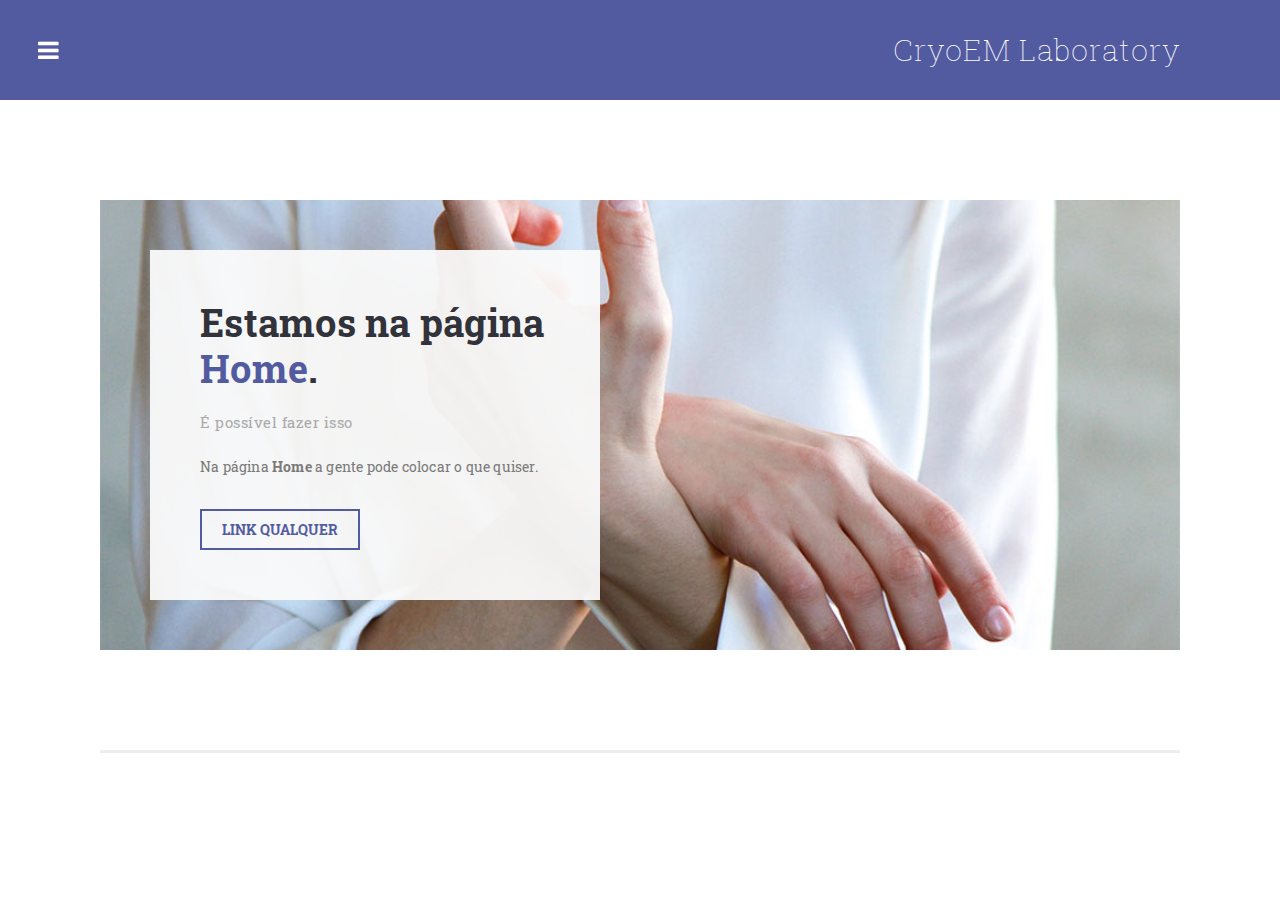
<file: index.html>
<!DOCTYPE html>
<html lang="en">

  <head>

    <meta charset="utf-8">
    <meta name="viewport" content="width=device-width, initial-scale=1, shrink-to-fit=no">
    <meta name="description" content="">
    <meta name="author" content="">
    <link href="https://fonts.googleapis.com/css?family=Roboto:100,300,400,500,700" rel="stylesheet">

    <title>CryoEM - UNICAMP</title>
    <!-- Website Icon -->
    <link rel="shortcut icon" href="assets/images/logo.ico" type="image/x-icon">
    <!-- Bootstrap core CSS -->
    <link href="vendor/bootstrap/css/bootstrap.min.css" rel="stylesheet">

<!--
Adapted template from Ramayana CSS Template
Credits to https://templatemo.com/tm-529-ramayana
-->

    <!-- Additional CSS Files -->
    <link rel="stylesheet" href="assets/css/fontawesome.css">
    <link rel="stylesheet" href="assets/css/templatemo-style.css">
    <link rel="stylesheet" href="assets/css/owl.css">

  </head>

<body class="is-preload">

    <!-- Wrapper -->
    <div id="wrapper">

        <!-- Main -->
          <div id="main">
            <div class="inner">
  
              <!-- Header -->
              <header id="header">
                <div class="logo">
                  <a href="index.html">CryoEM Laboratory</a>
                </div>
              </header>
  
              <!-- Banner -->
              <section class="main-banner">
                <div class="container-fluid">
                  <div class="row">
                    <div class="col-md-12">
                      <div class="banner-content">
                        <div class="row">
                          <div class="col-md-12">
                            <div class="banner-caption">
                              <h4>Estamos na página <em>Home</em>.</h4>
                              <span>É possível fazer isso</span>
                              <p>Na página <strong>Home</strong> a gente pode colocar o que quiser.</p>
                              <div class="primary-button">
                                <a href="#">Link qualquer</a>
                              </div>
                            </div>
                          </div>
                        </div>
                      </div>
                    </div>
                  </div>
                </div>
              </section>
  
              
  
            </div>
          </div>
  
        <!-- Sidebar -->
          <div id="sidebar">
  
            <div class="inner">
  
              <!-- Search Box -->
              <section id="search" class="alt">
                <img src="assets/images/logotipoB.ico" alt="menu logo">
              </section>
                
              <!-- Menu -->
              <nav id="menu">
                <ul>
                  <li><a href="index.html">Home</a></li>
                  <li>
                    <span class="opener">CryoEM</span>
                    <ul>
                      <li><a href="about.html">Sobre o Laboratório</a></li>
                      <li><a href="people.html">Equipe</a></li>
                      <li><a href="work.html">Projetos e Publicações</a></li>
                    </ul>
                  </li>
                  <li><a href="opportunity.html">Oportunidades</a></li>
                  <li><a href="contact.html">Contato</a></li>
                  <li><a href="https://www.unicamp.br/unicamp/">Unicamp (ext)</a></li>
                </ul>
              </nav>
  
              <!-- Featured Posts -->
              <div class="featured-posts">
                <div class="heading">
                  <h2>Informações</h2>
                </div>
                <div class="owl-carousel owl-theme">
                  <a href="https://pages.cnpem.br/cryo-em/">
                    <div class="featured-item">
                      <img src="assets/images/featured1.png" alt="featured one">
                      <p>Cryo-EM Workshop - CNPEM</p>
                    </div>
                  </a>
                  <a href="https://www.youtube.com/watch?app=desktop&v=K4i3k37XlaY">
                    <div class="featured-item">
                      <img src="assets/images/featured2.jpg" alt="featured two">
                      <p>Dominic Decoco.</p>
                    </div>
                  </a>
                  <a href="https://decs.bvsalud.org/ths/resource/?id=30950">
                    <div class="featured-item">
                      <img src="assets/images/featured3.jpeg" alt="featured three">
                      <p>Fago Mu</p>
                    </div>
                  </a>
                </div>
              </div>
  
              <!-- Footer -->
              <footer id="footer">
                <p class="copyright">Copyright &copy; 2023 BrunoSalata
                <br>Developed by <a rel="nofollow" href="https://github.com/Brunosalata">Bruno Salata Lima</a></p>
              </footer>
  
            </div>
          </div>
  
      </div>

  <!-- Scripts -->
  <!-- Bootstrap core JavaScript -->
    <script src="vendor/jquery/jquery.min.js"></script>
    <script src="vendor/bootstrap/js/bootstrap.bundle.min.js"></script>

    <script src="assets/js/browser.min.js"></script>
    <script src="assets/js/breakpoints.min.js"></script>
    <script src="assets/js/transition.js"></script>
    <script src="assets/js/owl-carousel.js"></script>
    <script src="assets/js/custom.js"></script>
</body>


  </body>

</html>
</file>
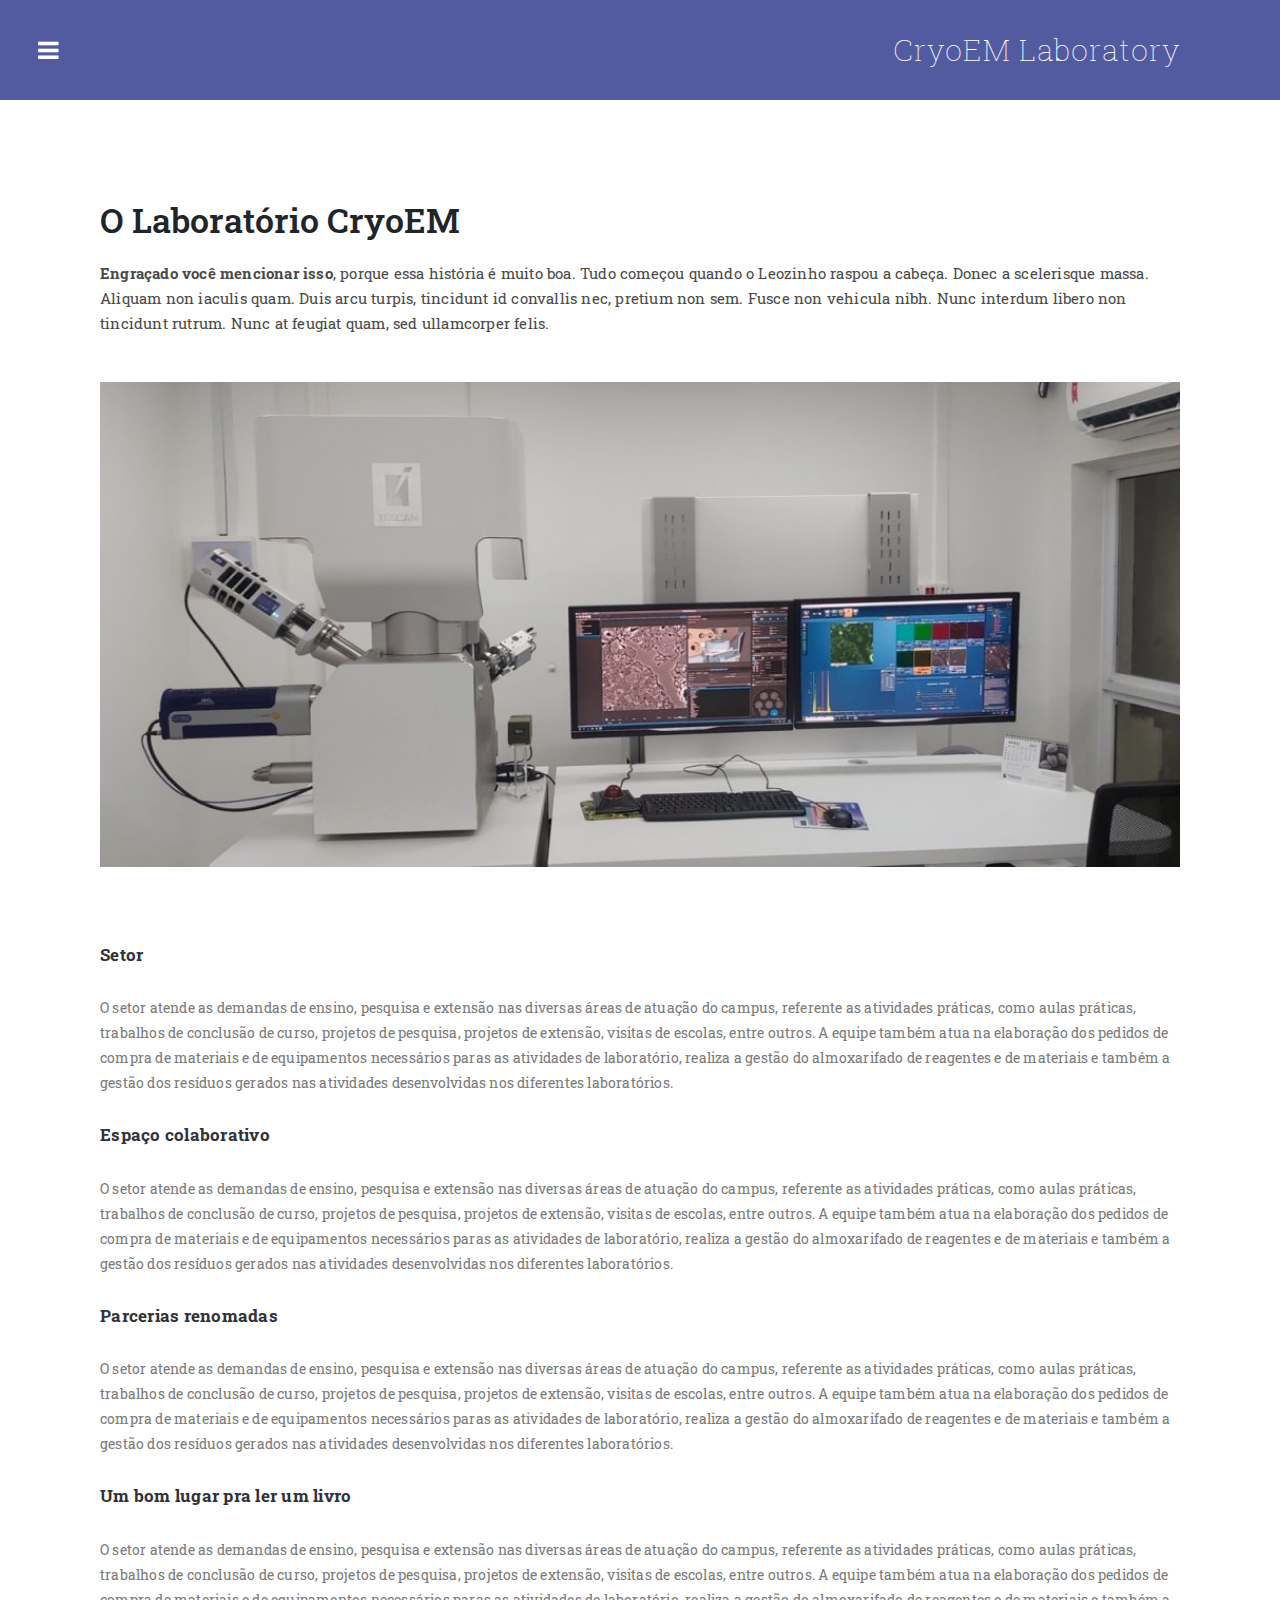
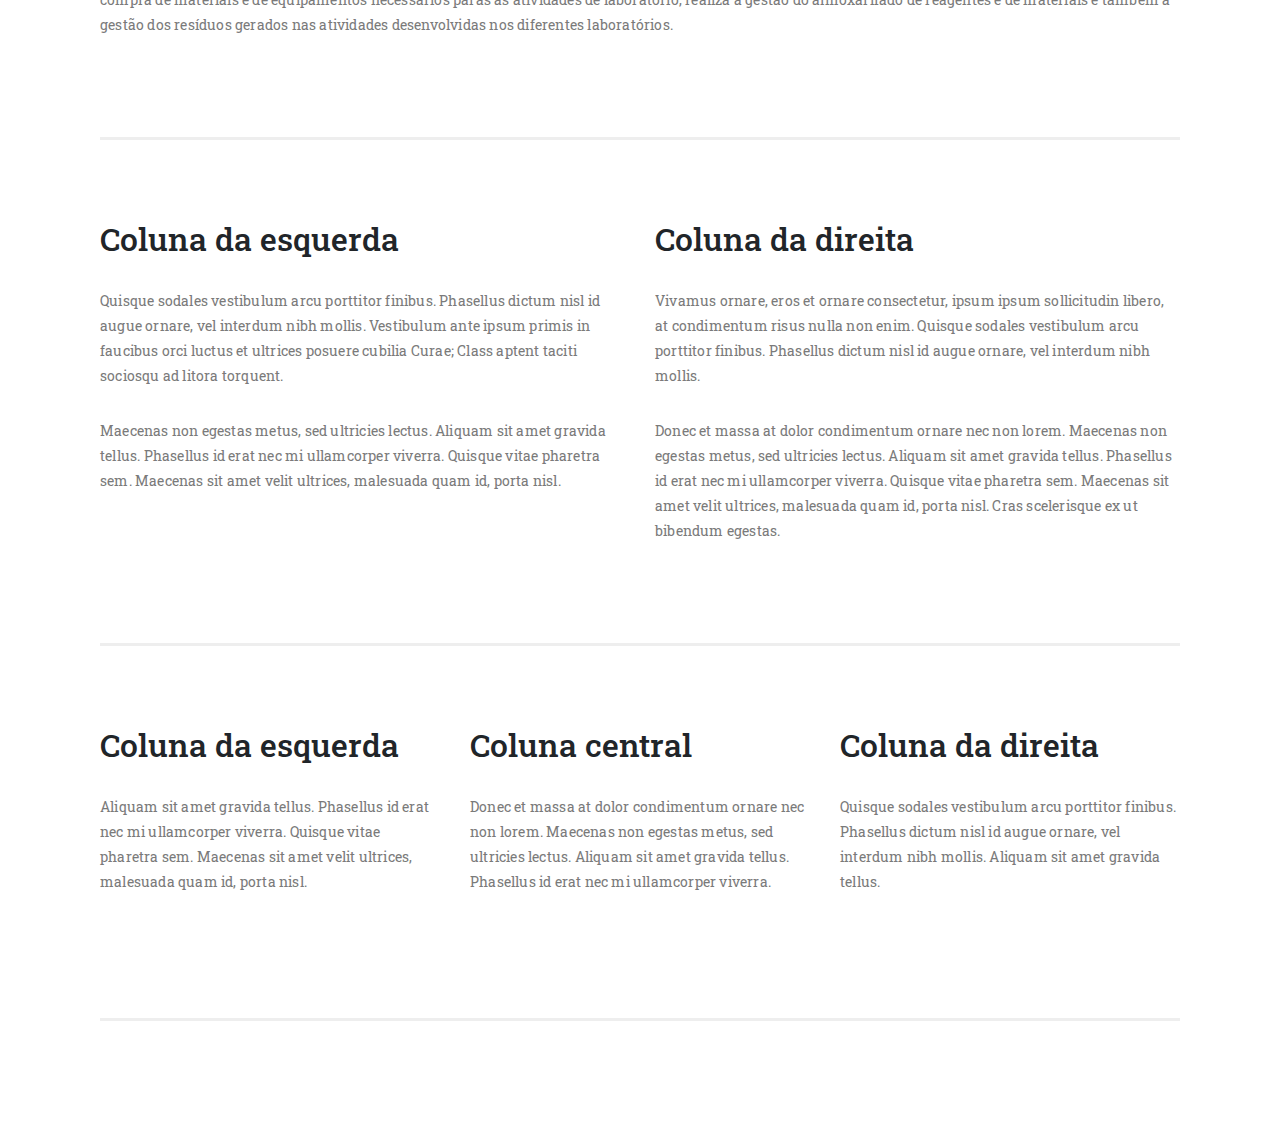
<file: about.html>
<!DOCTYPE html>
<html lang="en">

  <head>

    <meta charset="utf-8">
    <meta name="viewport" content="width=device-width, initial-scale=1, shrink-to-fit=no">
    <meta name="description" content="CryoEM, cryo-em, Cryogenic electron microscopy, Crio-microscopia eletrónica, unicamp">
    <meta name="author" content="Bruno Salata Lima">
    <link href="https://fonts.googleapis.com/css?family=Roboto:100,300,400,500,700" rel="stylesheet">

    <title>CryoEM - UNICAMP</title>
    <!-- Website Icon -->
    <link rel="shortcut icon" href="assets/images/logo.ico" type="image/x-icon">
    <!-- Bootstrap core CSS -->
    <link href="vendor/bootstrap/css/bootstrap.min.css" rel="stylesheet">

<!--
Adapted template from Ramayana CSS Template
Credits to https://templatemo.com/tm-529-ramayana
-->

    <!-- Additional CSS Files -->
    <link rel="stylesheet" href="assets/css/fontawesome.css">
    <link rel="stylesheet" href="assets/css/templatemo-style.css">
    <link rel="stylesheet" href="assets/css/owl.css">

  </head>

<body class="is-preload">

    <!-- Wrapper -->
    <div id="wrapper">

        <!-- Main -->
          <div id="main">
            <div class="inner">
  
              <!-- Header -->
              <header id="header">
                <div class="logo">
                  <a href="index.html">CryoEM Laboratory</a>
                </div>
              </header>
  
              <!-- Page Heading -->
              <div class="page-heading">
                <div class="container-fluid">
                  <div class="row">
                    <div class="col-md-12">
                      <h1>O Laboratório CryoEM</h1>
                      <p><strong>Engraçado você mencionar isso</strong>, porque essa história é muito boa. Tudo começou quando o Leozinho raspou a cabeça. Donec a scelerisque massa. Aliquam non iaculis quam. Duis arcu turpis, tincidunt id convallis nec, pretium non sem. Fusce non vehicula nibh. Nunc interdum libero non tincidunt rutrum. Nunc at feugiat quam, sed ullamcorper felis.</p>
                    </div>
                  </div>
                </div>
              </div>
  
              <!-- Simple Post -->
              <section class="simple-post" style="margin-top: 30px;">
                <div class="container-fluid">
                  <div class="row">
                    <div class="col-md-12">
                      <img src="assets/images/imagelab.jpeg" alt="lab image">
                      <div class="down-content">
                        <span>
                          <br><br>
                          <h6>Setor</h6>
                          <p>O setor atende as demandas de ensino, pesquisa e extensão nas diversas áreas de atuação do campus, referente as atividades práticas, como aulas práticas, trabalhos de conclusão de curso, projetos de pesquisa, projetos de extensão, visitas de escolas, entre outros. A equipe também atua na elaboração dos pedidos de compra de materiais e de equipamentos necessários paras as atividades de laboratório, realiza a gestão do almoxarifado de reagentes e de materiais e também a gestão dos resíduos gerados nas atividades desenvolvidas nos diferentes laboratórios. </p>
                          <h6>Espaço colaborativo</h6>
                          <p>O setor atende as demandas de ensino, pesquisa e extensão nas diversas áreas de atuação do campus, referente as atividades práticas, como aulas práticas, trabalhos de conclusão de curso, projetos de pesquisa, projetos de extensão, visitas de escolas, entre outros. A equipe também atua na elaboração dos pedidos de compra de materiais e de equipamentos necessários paras as atividades de laboratório, realiza a gestão do almoxarifado de reagentes e de materiais e também a gestão dos resíduos gerados nas atividades desenvolvidas nos diferentes laboratórios. </p>
                          <h6>Parcerias renomadas</h6>
                          <p>O setor atende as demandas de ensino, pesquisa e extensão nas diversas áreas de atuação do campus, referente as atividades práticas, como aulas práticas, trabalhos de conclusão de curso, projetos de pesquisa, projetos de extensão, visitas de escolas, entre outros. A equipe também atua na elaboração dos pedidos de compra de materiais e de equipamentos necessários paras as atividades de laboratório, realiza a gestão do almoxarifado de reagentes e de materiais e também a gestão dos resíduos gerados nas atividades desenvolvidas nos diferentes laboratórios. </p>
                          <h6>Um bom lugar pra ler um livro</h6>
                          <p>O setor atende as demandas de ensino, pesquisa e extensão nas diversas áreas de atuação do campus, referente as atividades práticas, como aulas práticas, trabalhos de conclusão de curso, projetos de pesquisa, projetos de extensão, visitas de escolas, entre outros. A equipe também atua na elaboração dos pedidos de compra de materiais e de equipamentos necessários paras as atividades de laboratório, realiza a gestão do almoxarifado de reagentes e de materiais e também a gestão dos resíduos gerados nas atividades desenvolvidas nos diferentes laboratórios. </p>
                        </span>
                      </div>
                    </div>
                  </div>
                  
                 
                  
                </div>
              </section>
              
              <section class="simple-post">
                <div class="container-fluid">
                
                 <div class="row">
                    <div class="col-md-6">
                          <h2>Coluna da esquerda</h2>
                        <p>Quisque sodales vestibulum arcu porttitor finibus. Phasellus dictum nisl id augue ornare, vel interdum nibh mollis. Vestibulum ante ipsum primis in faucibus orci luctus et ultrices posuere cubilia Curae; Class aptent taciti sociosqu ad litora torquent.</p>
                        <p>Maecenas non egestas metus, sed ultricies lectus. Aliquam sit amet gravida tellus. Phasellus id erat nec mi ullamcorper viverra. Quisque vitae pharetra sem. Maecenas sit amet velit ultrices, malesuada quam id, porta nisl.</p>
                        <br><br>
  
                    </div>
                    <div class="col-md-6">
                          <h2>Coluna da direita</h2>
                        <p>Vivamus ornare, eros et ornare consectetur, ipsum ipsum sollicitudin libero, at condimentum risus nulla non enim. Quisque sodales vestibulum arcu porttitor finibus. Phasellus dictum nisl id augue ornare, vel interdum nibh mollis.</p>
                        <p>Donec et massa at dolor condimentum ornare nec non lorem. Maecenas non egestas metus, sed ultricies lectus. Aliquam sit amet gravida tellus. Phasellus id erat nec mi ullamcorper viverra. Quisque vitae pharetra sem. Maecenas sit amet velit ultrices, malesuada quam id, porta nisl. Cras scelerisque ex ut bibendum egestas.</p>
  
                    </div>
                  </div>
                  
                </div>
                </section>
                
                <section class="simple-post">
                <div class="container-fluid">
                
                 <div class="row">
                    <div class="col-lg-4">
                          <h2>Coluna da esquerda</h2>
                        <p>Aliquam sit amet gravida tellus. Phasellus id erat nec mi ullamcorper viverra. Quisque vitae pharetra sem. Maecenas sit amet velit ultrices, malesuada quam id, porta nisl.</p>
                        <br>
  
                    </div>
                    <div class="col-lg-4">
                          <h2>Coluna central</h2>
                        <p>Donec et massa at dolor condimentum ornare nec non lorem. Maecenas non egestas metus, sed ultricies lectus. Aliquam sit amet gravida tellus. Phasellus id erat nec mi ullamcorper viverra.</p>
                        <br>
  
                    </div>
                    <div class="col-lg-4">
                          <h2>Coluna da direita</h2>
                        <p>Quisque sodales vestibulum arcu porttitor finibus. Phasellus dictum nisl id augue ornare, vel interdum nibh mollis. Aliquam sit amet gravida tellus.</p>
  
                    </div>
                  </div>
                  
                </div>
                </section>
  
            </div>
          </div>
  
        <!-- Sidebar -->
          <div id="sidebar">
  
            <div class="inner">
  
              <!-- Search Box -->
              <section id="search" class="alt">
                <img src="assets/images/logotipoB.ico" alt="menu logo">
              </section>
                
              <!-- Menu -->
              <nav id="menu">
                <ul>
                  <li><a href="index.html">Home</a></li>
                  <li>
                    <span class="opener">CryoEM</span>
                    <ul>
                      <li><a href="about.html">Sobre o Laboratório</a></li>
                      <li><a href="people.html">Equipe</a></li>
                      <li><a href="work.html">Projetos e Publicações</a></li>
                    </ul>
                  </li>
                  <li><a href="opportunity.html">Oportunidades</a></li>
                  <li><a href="contact.html">Contato</a></li>
                  <li><a href="https://www.unicamp.br/unicamp/">Unicamp (ext)</a></li>
                </ul>
              </nav>
  
              <!-- Featured Posts -->
              <div class="featured-posts">
                <div class="heading">
                  <h2>Informações</h2>
                </div>
                <div class="owl-carousel owl-theme">
                  <a href="https://pages.cnpem.br/cryo-em/">
                    <div class="featured-item">
                      <img src="assets/images/featured1.png" alt="featured one">
                      <p>Cryo-EM Workshop - CNPEM</p>
                    </div>
                  </a>
                  <a href="https://www.youtube.com/watch?app=desktop&v=K4i3k37XlaY">
                    <div class="featured-item">
                      <img src="assets/images/featured2.jpg" alt="featured two">
                      <p>Dominic Decoco.</p>
                    </div>
                  </a>
                  <a href="https://decs.bvsalud.org/ths/resource/?id=30950">
                    <div class="featured-item">
                      <img src="assets/images/featured3.jpeg" alt="featured three">
                      <p>Fago Mu</p>
                    </div>
                  </a>
                </div>
              </div>
  
              <!-- Footer -->
              <footer id="footer">
                <p class="copyright">Copyright &copy; 2023 BrunoSalata
                <br>Developed by <a rel="nofollow" href="https://github.com/Brunosalata">Bruno Salata Lima</a></p>
              </footer>
  
            </div>
          </div>
  
      </div>

  <!-- Scripts -->
  <!-- Bootstrap core JavaScript -->
    <script src="vendor/jquery/jquery.min.js"></script>
    <script src="vendor/bootstrap/js/bootstrap.bundle.min.js"></script>

    <script src="assets/js/browser.min.js"></script>
    <script src="assets/js/breakpoints.min.js"></script>
    <script src="assets/js/transition.js"></script>
    <script src="assets/js/owl-carousel.js"></script>
    <script src="assets/js/custom.js"></script>
</body>


  </body>

</html>
</file>
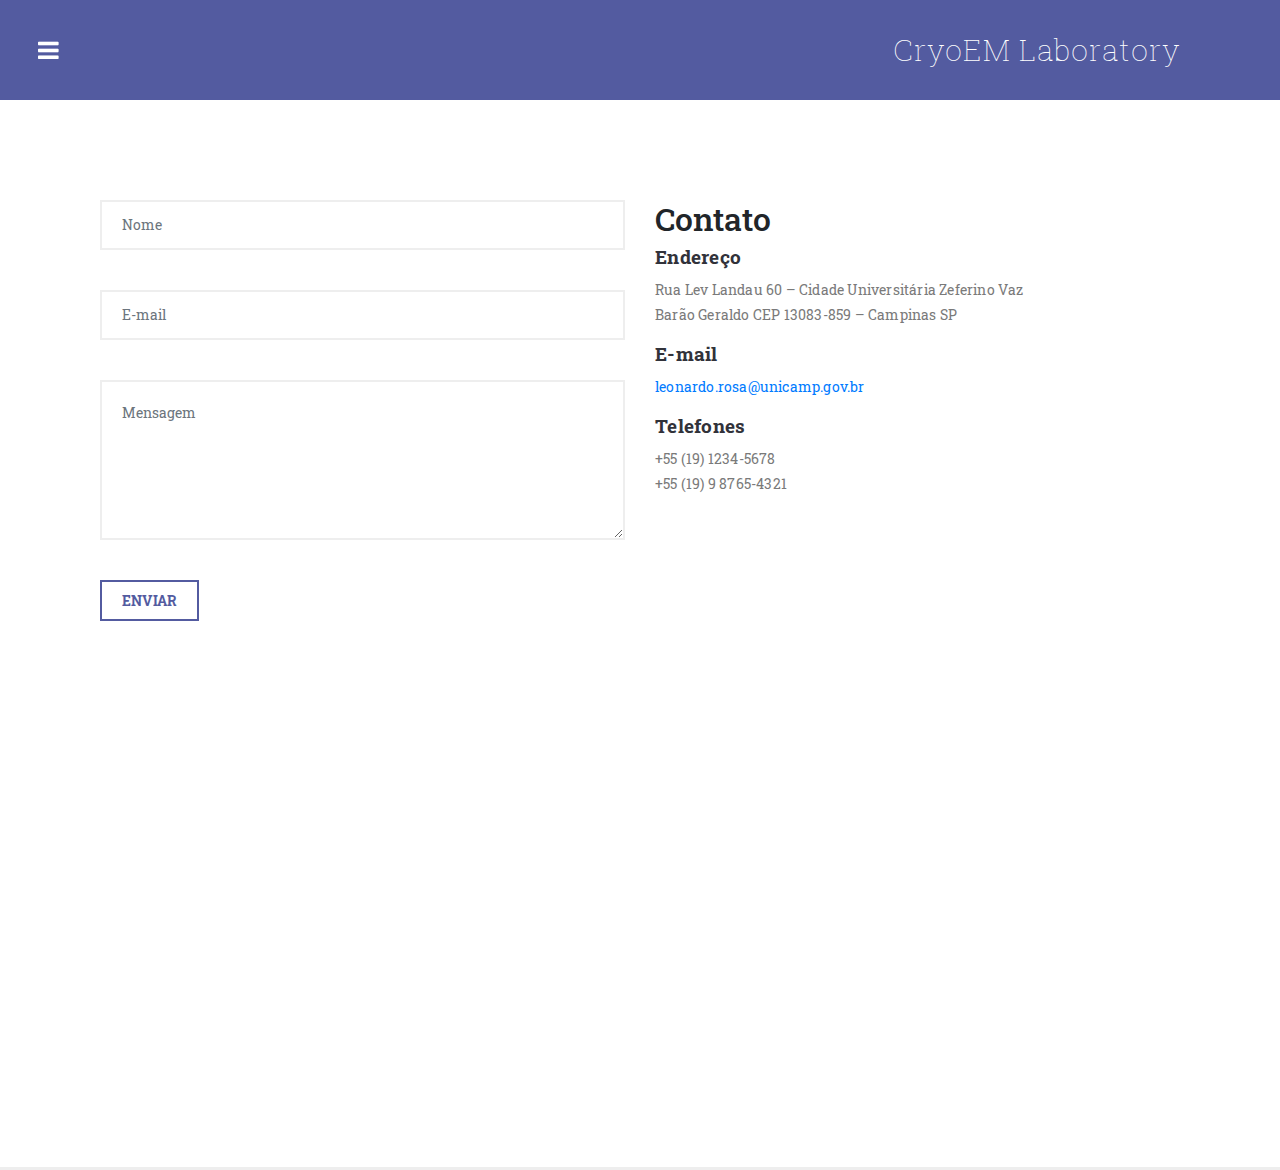
<file: contact.html>
<!DOCTYPE html>
<html lang="en">

  <head>

    <meta charset="utf-8">
    <meta name="viewport" content="width=device-width, initial-scale=1, shrink-to-fit=no">
    <meta name="description" content="">
    <meta name="author" content="">
    <link href="https://fonts.googleapis.com/css?family=Roboto:100,300,400,500,700" rel="stylesheet">

    <title>CryoEM - UNICAMP</title>
    <!-- Website Icon -->
    <link rel="shortcut icon" href="assets/images/logo.ico" type="image/x-icon">
    <!-- Bootstrap core CSS -->
    <link href="vendor/bootstrap/css/bootstrap.min.css" rel="stylesheet">

<!--
Adapted template from Ramayana CSS Template
Credits to https://templatemo.com/tm-529-ramayana
-->

    <!-- Additional CSS Files -->
    <link rel="stylesheet" href="assets/css/fontawesome.css">
    <link rel="stylesheet" href="assets/css/templatemo-style.css">
    <link rel="stylesheet" href="assets/css/owl.css">

  </head>

<body class="is-preload">

    <!-- Wrapper -->
    <div id="wrapper">

        <!-- Main -->
          <div id="main">
            <div class="inner">
  
              <!-- Header -->
              <header id="header">
                <div class="logo">
                  <a href="index.html">CryoEM Laboratory</a>
                </div>
              </header>

              <!-- FORMULARIO DIRETO TUTORIAL -->
              <!-- https://www.youtube.com/watch?v=WZ0I8lbVJO0 -->

              <!-- Contact Form -->
              <section class="contact-form">
                <div class="container-fluid">
                  <div class="row">
                    <div class="col-md-6">
                      <form id="contact" action="" method="post">
                        <div class="row">
                          <div class="col-md-12">
                            <fieldset>
                              <input name="name" type="text" class="form-control" id="name" placeholder="Nome" required="">
                            </fieldset>
                          </div>
                          <div class="col-md-12">
                            <fieldset>
                              <input name="email" type="text" class="form-control" id="email" placeholder="E-mail" required="">
                            </fieldset>
                          </div>
                          <div class="col-md-12">
                            <fieldset>
                              <textarea name="message" rows="6" class="form-control" id="message" placeholder="Mensagem" required=""></textarea>
                            </fieldset>
                          </div>
                          <div class="col-md-12">
                            <fieldset>
                              <button type="submit" id="form-submit" class="button">Enviar</button>
                            </fieldset>
                          </div>
                        </div>
                      </form> 
                    </div>
                    <div class="col-md-6">
                      <h2>Contato</h2>
                      <div class="float-left">
                        <i class="icon-placepin background-primary icon-circle-small text-size-20"></i>
                      </div>
                      <div class="margin-left-80 margin-bottom">
                        <h4 class="text-strong margin-bottom-0">Endereço</h4>
                        <p>Rua Lev Landau 60 – Cidade Universitária Zeferino Vaz<br>
                          Barão Geraldo CEP 13083-859 – Campinas SP<br>
                        </p>               
                        <h4 class="text-strong margin-bottom-0">E-mail</h4>
                        <p><a href="mailto:leonardo.rosa@unicamp.gov.br" target="_blank">leonardo.rosa@unicamp.gov.br</a></p>              
                      </div>
                      <div class="margin-left-80">
                        <h4 class="text-strong margin-bottom-0">Telefones</h4>
                        <p>+55 (19) 1234-5678<br>
                          +55 (19) 9 8765-4321
                         </p>             
                      </div>
                    </div>
                  </div>
                </div>
              </section>

              
  
            </div>

            <section id="contact-form" class="content-section" style="margin-top: -60px;">
              <div id="map">
                <iframe src="https://www.google.com/maps/embed?pb=!1m14!1m8!1m3!1d14710.157054773215!2d-47.069309!3d-22.81953!3m2!1i1024!2i768!4f13.1!3m3!1m2!1s0x0%3A0x6b3e0c1817f159d!2sIB+-+Instituto+de+Biologia!5e0!3m2!1sen!2sbr!4v1418660604553" width="100%" height="400px" frameborder="0" style="border:0" allowfullscreen=""></iframe>
              </div> 
            </section>

          </div>
  
        <!-- Sidebar -->
          <div id="sidebar">
  
            <div class="inner">
  
              <!-- Search Box -->
              <section id="search" class="alt">
                <img src="assets/images/logotipoB.ico" alt="menu logo">
              </section>
                
              <!-- Menu -->
              <nav id="menu">
                <ul>
                  <li><a href="index.html">Home</a></li>
                  <li>
                    <span class="opener">CryoEM</span>
                    <ul>
                      <li><a href="about.html">Sobre o Laboratório</a></li>
                      <li><a href="people.html">Equipe</a></li>
                      <li><a href="work.html">Projetos e Publicações</a></li>
                    </ul>
                  </li>
                  <li><a href="opportunity.html">Oportunidades</a></li>
                  <li><a href="contact.html">Contato</a></li>
                  <li><a href="https://www.unicamp.br/unicamp/">Unicamp (ext)</a></li>
                </ul>
              </nav>
  
              <!-- Featured Posts -->
              <div class="featured-posts">
                <div class="heading">
                  <h2>Informações</h2>
                </div>
                <div class="owl-carousel owl-theme">
                  <a href="https://pages.cnpem.br/cryo-em/">
                    <div class="featured-item">
                      <img src="assets/images/featured1.png" alt="featured one">
                      <p>Cryo-EM Workshop - CNPEM</p>
                    </div>
                  </a>
                  <a href="https://www.youtube.com/watch?app=desktop&v=K4i3k37XlaY">
                    <div class="featured-item">
                      <img src="assets/images/featured2.jpg" alt="featured two">
                      <p>Dominic Decoco.</p>
                    </div>
                  </a>
                  <a href="https://decs.bvsalud.org/ths/resource/?id=30950">
                    <div class="featured-item">
                      <img src="assets/images/featured3.jpeg" alt="featured three">
                      <p>Fago Mu</p>
                    </div>
                  </a>
                </div>
              </div>
  
              <!-- Footer -->
              <footer id="footer">
                <p class="copyright">Copyright &copy; 2023 BrunoSalata
                <br>Developed by <a rel="nofollow" href="https://github.com/Brunosalata">Bruno Salata Lima</a></p>
              </footer>
  
            </div>
          </div>
  
      </div>

  <!-- Scripts -->
  <!-- Bootstrap core JavaScript -->
    <script src="vendor/jquery/jquery.min.js"></script>
    <script src="vendor/bootstrap/js/bootstrap.bundle.min.js"></script>

    <script src="assets/js/browser.min.js"></script>
    <script src="assets/js/breakpoints.min.js"></script>
    <script src="assets/js/transition.js"></script>
    <script src="assets/js/owl-carousel.js"></script>
    <script src="assets/js/custom.js"></script>
</body>


  </body>

</html>
</file>
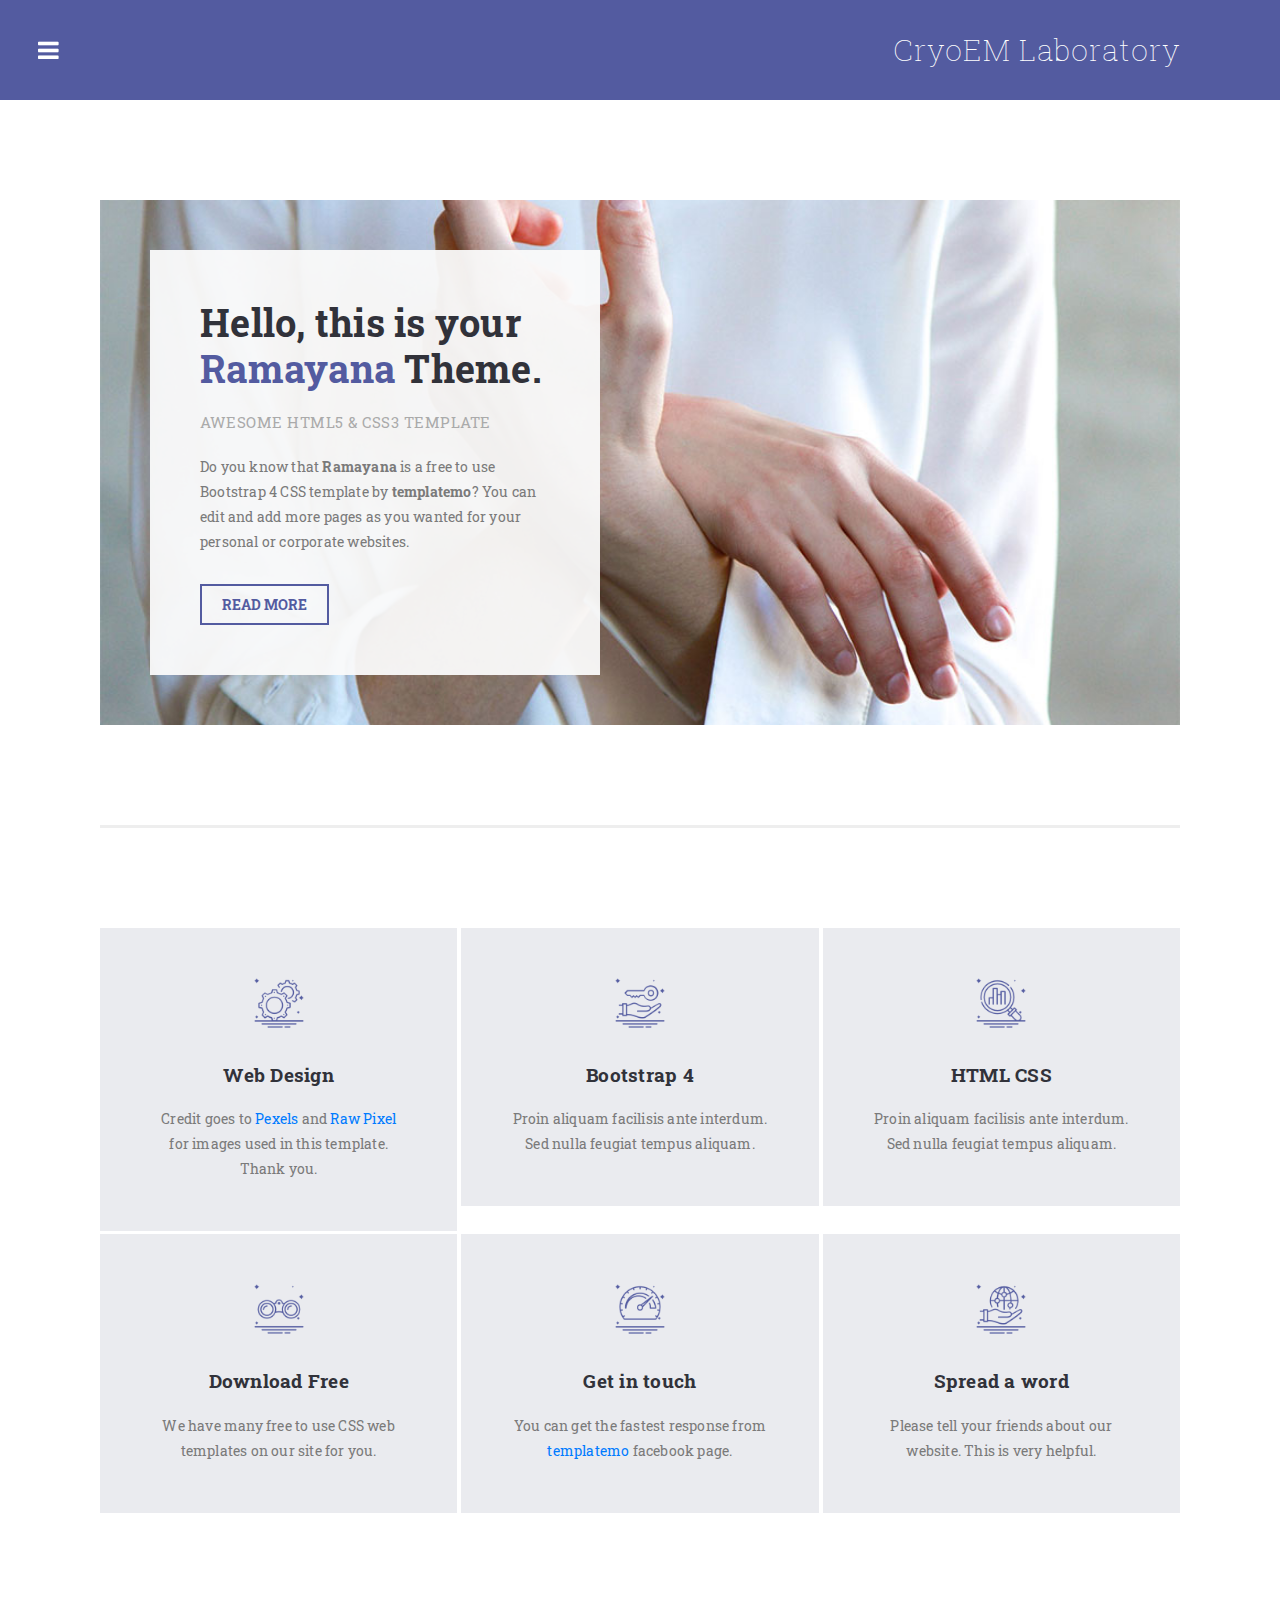
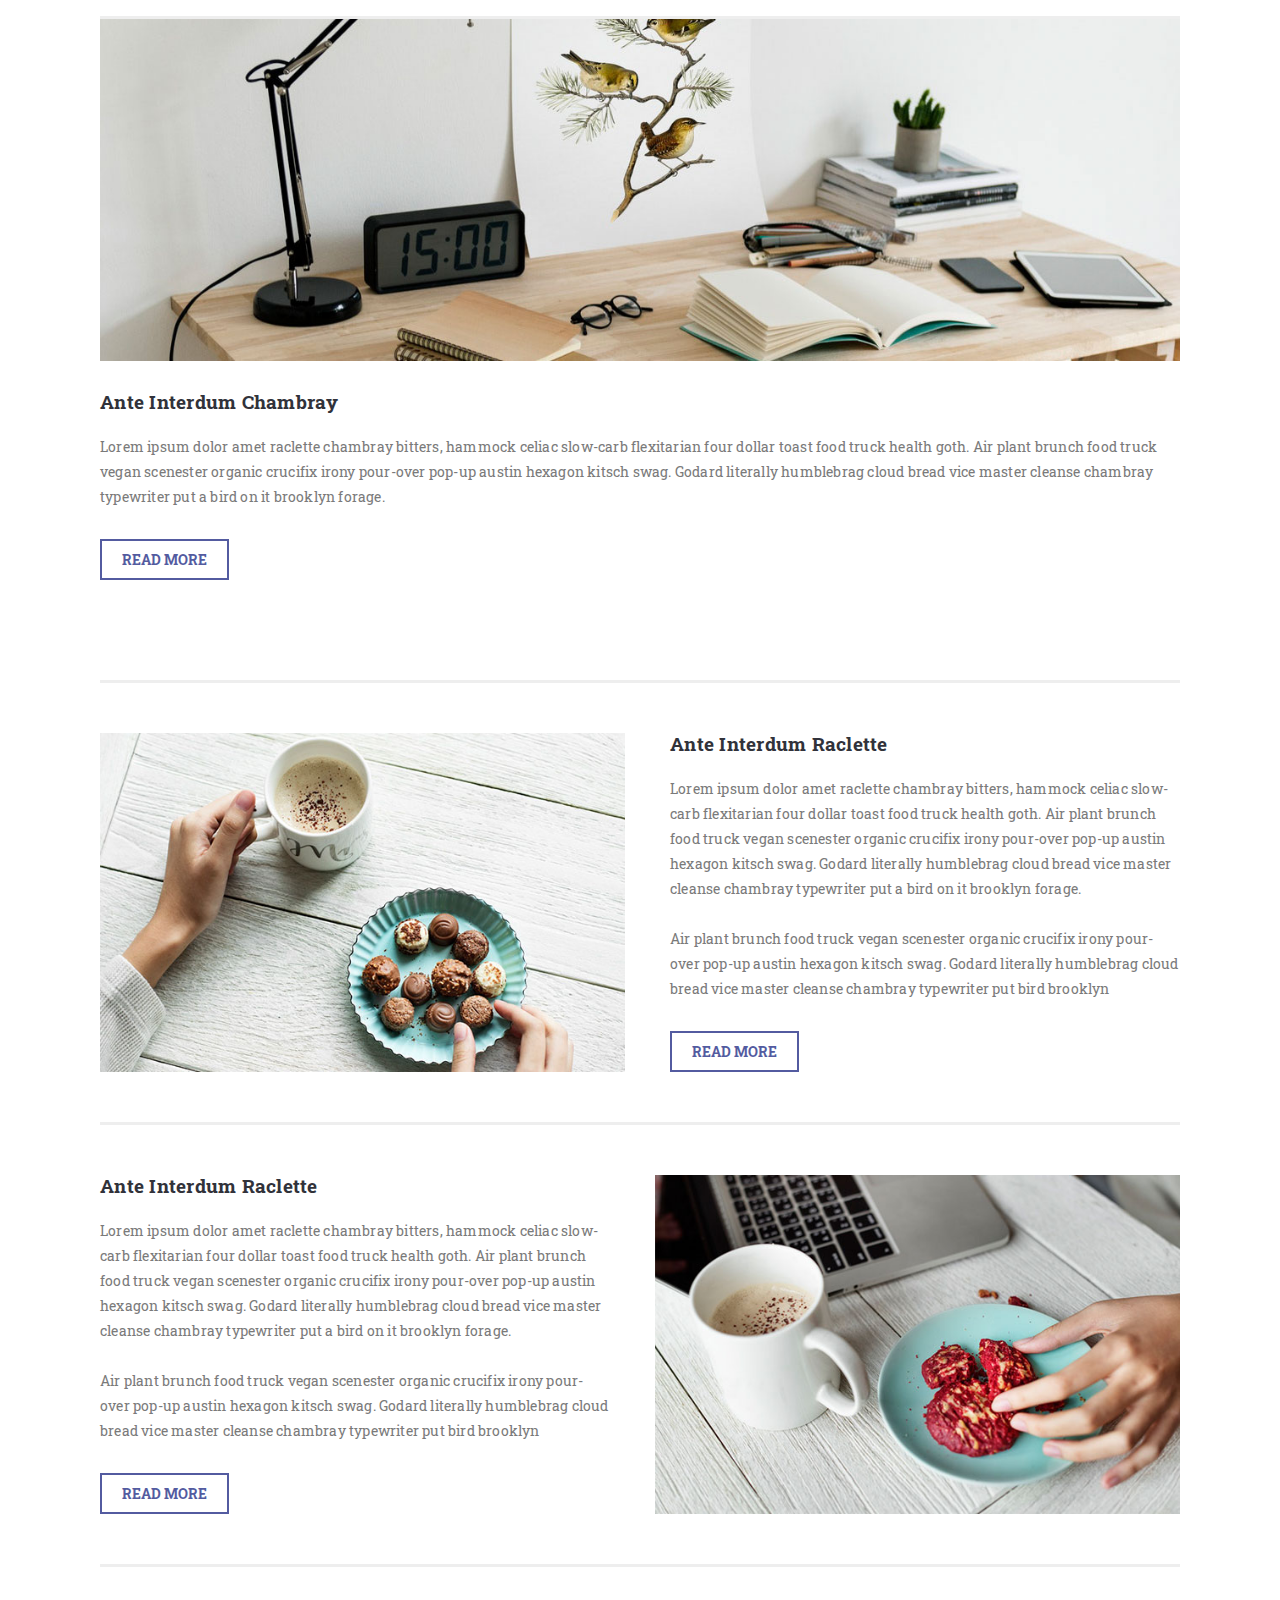
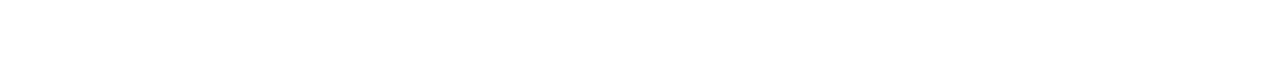
<file: home.html>
<!DOCTYPE html>
<html lang="en">

  <head>

    <meta charset="utf-8">
    <meta name="viewport" content="width=device-width, initial-scale=1, shrink-to-fit=no">
    <meta name="description" content="">
    <meta name="author" content="">
    <link href="https://fonts.googleapis.com/css?family=Roboto:100,300,400,500,700" rel="stylesheet">

    <title>CryoEM - UNICAMP</title>
    <!-- Website Icon -->
    <link rel="shortcut icon" href="assets/images/logo.ico" type="image/x-icon">
    <!-- Bootstrap core CSS -->
    <link href="vendor/bootstrap/css/bootstrap.min.css" rel="stylesheet">

<!--
Adapted template from Ramayana CSS Template
Credits to https://templatemo.com/tm-529-ramayana
-->

    <!-- Additional CSS Files -->
    <link rel="stylesheet" href="assets/css/fontawesome.css">
    <link rel="stylesheet" href="assets/css/templatemo-style.css">
    <link rel="stylesheet" href="assets/css/owl.css">

  </head>

<body class="is-preload">

    <!-- Wrapper -->
    <div id="wrapper">

        <!-- Main -->
          <div id="main">
            <div class="inner">
  
              <!-- Header -->
              <header id="header">
                <div class="logo">
                  <a href="index.html">CryoEM Laboratory</a>
                </div>
              </header>
  
              <!-- Banner -->
              <section class="main-banner">
                <div class="container-fluid">
                  <div class="row">
                    <div class="col-md-12">
                      <div class="banner-content">
                        <div class="row">
                          <div class="col-md-12">
                            <div class="banner-caption">
                              <h4>Hello, this is your <em>Ramayana</em> Theme.</h4>
                              <span>AWESOME HTML5 &amp; CSS3 TEMPLATE</span>
                              <p>Do you know that <strong>Ramayana</strong> is a free to use Bootstrap 4 CSS template by <strong>templatemo</strong>? You can edit and add more pages as you wanted for your personal or corporate websites.</p>
                              <div class="primary-button">
                                <a href="#">Read More</a>
                              </div>
                            </div>
                          </div>
                        </div>
                      </div>
                    </div>
                  </div>
                </div>
              </section>
  
              <!-- Services -->
              <section class="services">
                <div class="container-fluid">
                  <div class="row">
                    <div class="col-md-4">
                      <div class="service-item first-item">
                        <div class="icon"></div>
                        <h4>Web Design</h4>
                        <p>Credit goes to <a rel="nofollow" href="https://www.pexels.com">Pexels</a> and <a rel="nofollow" href="https://www.rawpixel.com">Raw Pixel</a> for images used in this template. Thank you.</p>
                      </div>
                    </div>
                    <div class="col-md-4">
                      <div class="service-item second-item">
                        <div class="icon"></div>
                        <h4>Bootstrap 4</h4>
                        <p>Proin aliquam facilisis ante interdum. Sed nulla feugiat tempus aliquam.</p>
                      </div>
                    </div>
                    <div class="col-md-4">
                      <div class="service-item third-item">
                        <div class="icon"></div>
                        <h4>HTML CSS</h4>
                        <p>Proin aliquam facilisis ante interdum. Sed nulla feugiat tempus aliquam.</p>
                      </div>
                    </div>
                    <div class="col-md-4">
                      <div class="service-item fourth-item">
                        <div class="icon"></div>
                        <h4>Download Free</h4>
                        <p>We have many free to use CSS web templates on our site for you.</p>
                      </div>
                    </div>
                    <div class="col-md-4">
                      <div class="service-item fivth-item">
                        <div class="icon"></div>
                        <h4>Get in touch</h4>
                        <p>You can get the fastest response from <a rel="nofollow" href="https://www.facebook.com/templatemo">templatemo</a> facebook page.</p>
                      </div>
                    </div>
                    <div class="col-md-4">
                      <div class="service-item sixth-item">
                        <div class="icon"></div>
                        <h4>Spread a word</h4>
                        <p>Please tell your friends about our website. This is very helpful.</p>
                      </div>
                    </div>
                  </div>
                </div>
              </section>
  
              <!-- Top Image -->
              <section class="top-image">
                <div class="container-fluid">
                  <div class="row">
                    <div class="col-md-12">
                      <img src="assets/images/top-image.jpg" alt="">
                      <div class="down-content">
                        <h4>Ante Interdum Chambray</h4>
                        <p>Lorem ipsum dolor amet raclette chambray bitters, hammock celiac slow-carb flexitarian four dollar toast food truck health goth. Air plant brunch food truck vegan scenester organic crucifix irony pour-over pop-up austin hexagon kitsch swag. Godard literally humblebrag cloud bread vice master cleanse chambray typewriter put a bird on it brooklyn forage.</p>
                        <div class="primary-button">
                          <a href="#">Read More</a>
                        </div>
                      </div>
                    </div>
                  </div>
                </div>
              </section>
  
              <!-- Left Image -->
              <section class="left-image">
                <div class="container-fluid">
                  <div class="row">
                    <div class="col-md-6">
                      <img src="assets/images/left-image.jpg" alt="">
                    </div>
                    <div class="col-md-6">
                      <div class="right-content">
                        <h4>Ante Interdum Raclette</h4>
                        <p>Lorem ipsum dolor amet raclette chambray bitters, hammock celiac slow-carb flexitarian four dollar toast food truck health goth. Air plant brunch food truck vegan scenester organic crucifix irony pour-over pop-up austin hexagon kitsch swag. Godard literally humblebrag cloud bread vice master cleanse chambray typewriter put a bird on it brooklyn forage.<br><br>Air plant brunch food truck vegan scenester organic crucifix irony pour-over pop-up austin hexagon kitsch swag. Godard literally humblebrag cloud bread vice master cleanse chambray typewriter put bird brooklyn</p>
                        <div class="primary-button">
                          <a href="#">Read More</a>
                        </div>
                      </div>
                    </div>
                  </div>
                </div>
              </section>
  
              <!-- Right Image -->
              <section class="right-image">
                <div class="container-fluid">
                  <div class="row">
                    <div class="col-md-6">
                      <div class="left-content">
                        <h4>Ante Interdum Raclette</h4>
                        <p>Lorem ipsum dolor amet raclette chambray bitters, hammock celiac slow-carb flexitarian four dollar toast food truck health goth. Air plant brunch food truck vegan scenester organic crucifix irony pour-over pop-up austin hexagon kitsch swag. Godard literally humblebrag cloud bread vice master cleanse chambray typewriter put a bird on it brooklyn forage.<br><br>Air plant brunch food truck vegan scenester organic crucifix irony pour-over pop-up austin hexagon kitsch swag. Godard literally humblebrag cloud bread vice master cleanse chambray typewriter put bird brooklyn</p>
                        <div class="primary-button">
                          <a href="#">Read More</a>
                        </div>
                      </div>
                    </div>
                    <div class="col-md-6">
                      <img src="assets/images/right-image.jpg" alt="">
                    </div>
                  </div>
                </div>
              </section>
  
            </div>
          </div>
  
        <!-- Sidebar -->
          <div id="sidebar">
  
            <div class="inner">
  
              <!-- Search Box -->
              <section id="search" class="alt">
                <img src="assets/images/logotipoB.ico" alt="menu logo">
              </section>
                
              <!-- Menu -->
              <nav id="menu">
                <ul>
                  <li><a href="index.html">Home</a></li>
                  <li>
                    <span class="opener">CryoEM</span>
                    <ul>
                      <li><a href="about.html">Sobre o Laboratório</a></li>
                      <li><a href="people.html">Equipe</a></li>
                      <li><a href="work.html">Projetos e Publicações</a></li>
                    </ul>
                  </li>
                  <li><a href="opportunity.html">Oportunidades</a></li>
                  <li><a href="contact.html">Contato</a></li>
                  <li><a href="https://www.unicamp.br/unicamp/">Unicamp (ext)</a></li>
                </ul>
              </nav>
  
              <!-- Featured Posts -->
              <div class="featured-posts">
                <div class="heading">
                  <h2>Informações</h2>
                </div>
                <div class="owl-carousel owl-theme">
                  <a href="https://pages.cnpem.br/cryo-em/">
                    <div class="featured-item">
                      <img src="assets/images/featured1.png" alt="featured one">
                      <p>Cryo-EM Workshop - CNPEM</p>
                    </div>
                  </a>
                  <a href="https://www.youtube.com/watch?app=desktop&v=K4i3k37XlaY">
                    <div class="featured-item">
                      <img src="assets/images/featured2.jpg" alt="featured two">
                      <p>Dominic Decoco.</p>
                    </div>
                  </a>
                  <a href="https://decs.bvsalud.org/ths/resource/?id=30950">
                    <div class="featured-item">
                      <img src="assets/images/featured3.jpeg" alt="featured three">
                      <p>Fago Mu</p>
                    </div>
                  </a>
                </div>
              </div>
  
              <!-- Footer -->
              <footer id="footer">
                <p class="copyright">Copyright &copy; 2023 BrunoSalata
                <br>Developed by <a rel="nofollow" href="https://github.com/Brunosalata">Bruno Salata Lima</a></p>
              </footer>
  
            </div>
          </div>
  
      </div>

  <!-- Scripts -->
  <!-- Bootstrap core JavaScript -->
    <script src="vendor/jquery/jquery.min.js"></script>
    <script src="vendor/bootstrap/js/bootstrap.bundle.min.js"></script>

    <script src="assets/js/browser.min.js"></script>
    <script src="assets/js/breakpoints.min.js"></script>
    <script src="assets/js/transition.js"></script>
    <script src="assets/js/owl-carousel.js"></script>
    <script src="assets/js/custom.js"></script>
</body>


  </body>

</html>
</file>
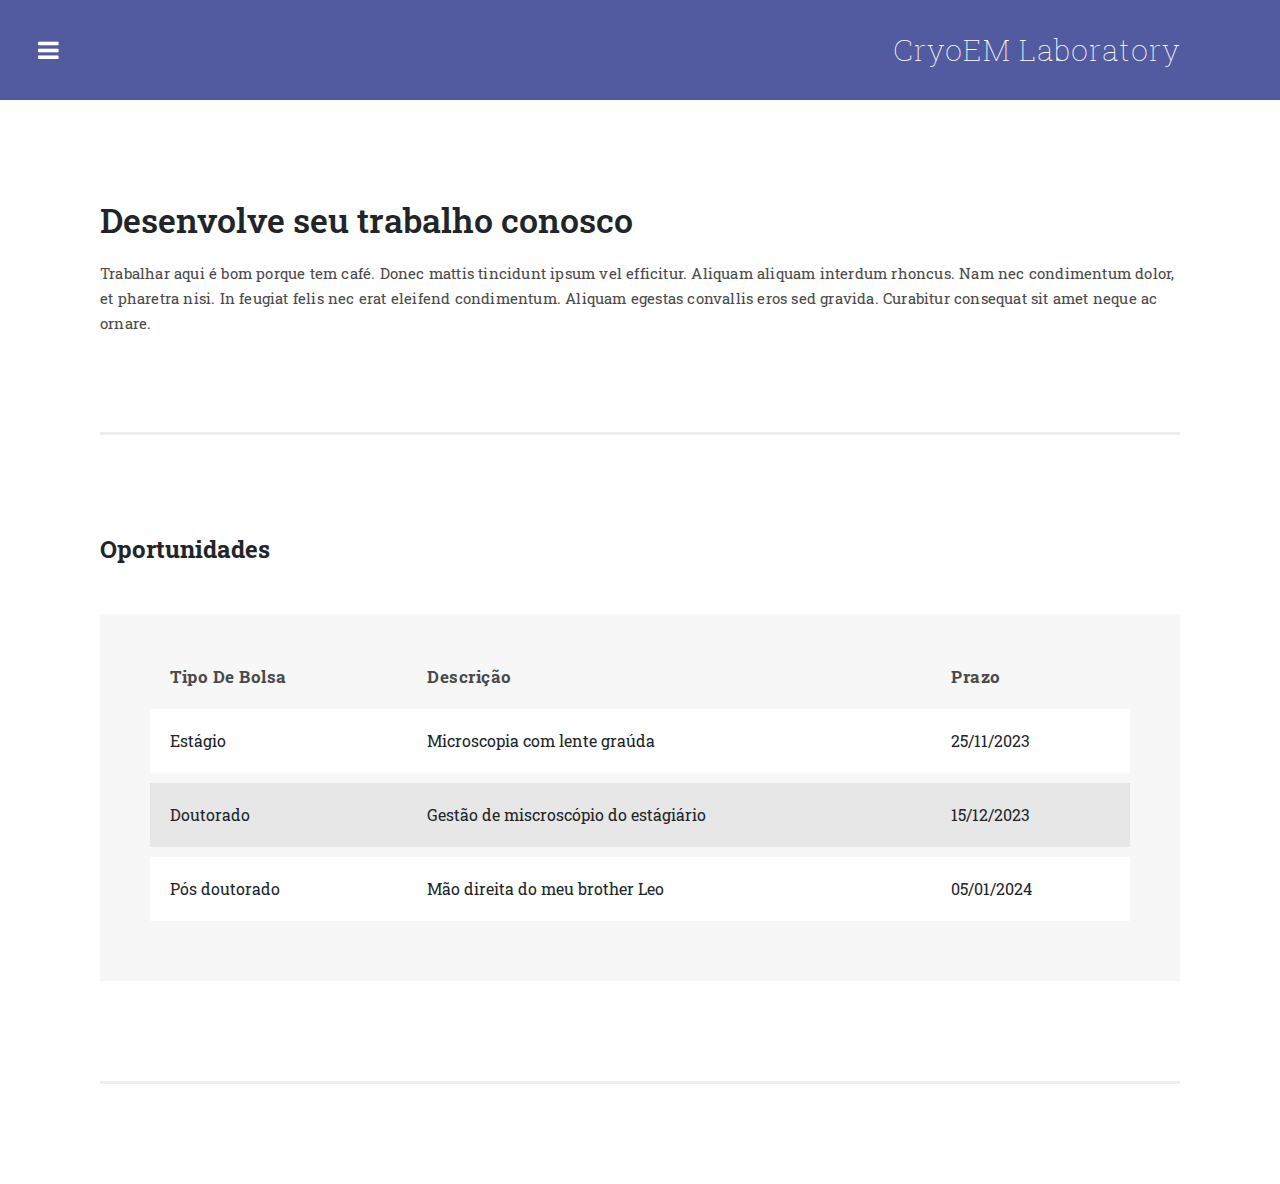
<file: opportunity.html>
<!DOCTYPE html>
<html lang="en">

  <head>

    <meta charset="utf-8">
    <meta name="viewport" content="width=device-width, initial-scale=1, shrink-to-fit=no">
    <meta name="description" content="">
    <meta name="author" content="">
    <link href="https://fonts.googleapis.com/css?family=Roboto:100,300,400,500,700" rel="stylesheet">

    <title>CryoEM - UNICAMP</title>
    <!-- Website Icon -->
    <link rel="shortcut icon" href="assets/images/logo.ico" type="image/x-icon">
    <!-- Bootstrap core CSS -->
    <link href="vendor/bootstrap/css/bootstrap.min.css" rel="stylesheet">

<!--
Adapted template from Ramayana CSS Template
Credits to https://templatemo.com/tm-529-ramayana
-->

    <!-- Additional CSS Files -->
    <link rel="stylesheet" href="assets/css/fontawesome.css">
    <link rel="stylesheet" href="assets/css/templatemo-style.css">
    <link rel="stylesheet" href="assets/css/owl.css">

  </head>

<body class="is-preload">

    <!-- Wrapper -->
    <div id="wrapper">

      <!-- Main -->
        <div id="main">
          <div class="inner">

            <!-- Header -->
            <header id="header">
              <div class="logo">
                <a href="index.html">CryoEM Laboratory</a>
              </div>
            </header>

            <!-- Page Heading -->
            <div class="page-heading">
              <div class="container-fluid">
                <div class="row">
                  <div class="col-md-12">
                    <h1>Desenvolve seu trabalho conosco</h1>
                    <p>Trabalhar aqui é bom porque tem café. Donec mattis tincidunt ipsum vel efficitur. Aliquam aliquam interdum rhoncus. Nam nec condimentum dolor, et pharetra nisi. In feugiat felis nec erat eleifend condimentum. Aliquam egestas convallis eros sed gravida. Curabitur consequat sit amet neque ac ornare.</p>
                  </div>
                </div>
              </div>
            </div>
            
            <!-- Tables -->
            <section class="tables">
              <div class="container-fluid">
                <div class="row">
                  <div class="col-md-12">
                    <div class="section-heading">
                      <h2>Oportunidades</h2>
                    </div>
                    <div class="default-table">
                      <table>
                        <thead>
                          <tr>
                            <th>Tipo de bolsa</th>
                            <th>Descrição</th>
                            <th>Prazo</th>
                          </tr>
                        </thead>
                        <tbody>
                          <tr>
                            <td>Estágio</td>
                            <td>Microscopia com lente graúda</td>
                            <td>25/11/2023</td>
                          </tr>
                          <tr>
                            <td>Doutorado</td>
                            <td>Gestão de miscroscópio do estágiário</td>
                            <td>15/12/2023</td>
                          </tr>
                          <tr>
                            <td>Pós doutorado</td>
                            <td>Mão direita do meu brother Leo</td>
                            <td>05/01/2024</td>
                          </tr>
                        </tbody>
                      </table>
                      <!--
                      <ul class="table-pagination">
                        <li><a href="#">Previous</a></li>
                        <li><a href="#">1</a></li>
                        <li class="active"><a href="#">2</a></li>
                        <li><a href="#">...</a></li>
                        <li><a href="#">8</a></li>
                        <li><a href="#">9</a></li>
                        <li><a href="#">Next</a></li>
                      </ul>
                      -->
                    </div>
                  </div>
                </div>
              </div>
            </section>
          </div>
        </div>
  
        <!-- Sidebar -->
          <div id="sidebar">
  
            <div class="inner">
  
              <!-- Search Box -->
              <section id="search" class="alt">
                <img src="assets/images/logotipoB.ico" alt="menu logo">
              </section>
                
              <!-- Menu -->
              <nav id="menu">
                <ul>
                  <li><a href="index.html">Home</a></li>
                  <li>
                    <span class="opener">CryoEM</span>
                    <ul>
                      <li><a href="about.html">Sobre o Laboratório</a></li>
                      <li><a href="people.html">Equipe</a></li>
                      <li><a href="work.html">Projetos e Publicações</a></li>
                    </ul>
                  </li>
                  <li><a href="opportunity.html">Oportunidades</a></li>
                  <li><a href="contact.html">Contato</a></li>
                  <li><a href="https://www.unicamp.br/unicamp/">Unicamp (ext)</a></li>
                </ul>
              </nav>
  
              <!-- Featured Posts -->
              <div class="featured-posts">
                <div class="heading">
                  <h2>Informações</h2>
                </div>
                <div class="owl-carousel owl-theme">
                  <a href="https://pages.cnpem.br/cryo-em/">
                    <div class="featured-item">
                      <img src="assets/images/featured1.png" alt="featured one">
                      <p>Cryo-EM Workshop - CNPEM</p>
                    </div>
                  </a>
                  <a href="https://www.youtube.com/watch?app=desktop&v=K4i3k37XlaY">
                    <div class="featured-item">
                      <img src="assets/images/featured2.jpg" alt="featured two">
                      <p>Dominic Decoco.</p>
                    </div>
                  </a>
                  <a href="https://decs.bvsalud.org/ths/resource/?id=30950">
                    <div class="featured-item">
                      <img src="assets/images/featured3.jpeg" alt="featured three">
                      <p>Fago Mu</p>
                    </div>
                  </a>
                </div>
              </div>
  
              <!-- Footer -->
              <footer id="footer">
                <p class="copyright">Copyright &copy; 2023 BrunoSalata
                <br>Developed by <a rel="nofollow" href="https://github.com/Brunosalata">Bruno Salata Lima</a></p>
              </footer>
  
            </div>
          </div>
  
      </div>

  <!-- Scripts -->
  <!-- Bootstrap core JavaScript -->
    <script src="vendor/jquery/jquery.min.js"></script>
    <script src="vendor/bootstrap/js/bootstrap.bundle.min.js"></script>

    <script src="assets/js/browser.min.js"></script>
    <script src="assets/js/breakpoints.min.js"></script>
    <script src="assets/js/transition.js"></script>
    <script src="assets/js/owl-carousel.js"></script>
    <script src="assets/js/custom.js"></script>
</body>


  </body>

</html>
</file>
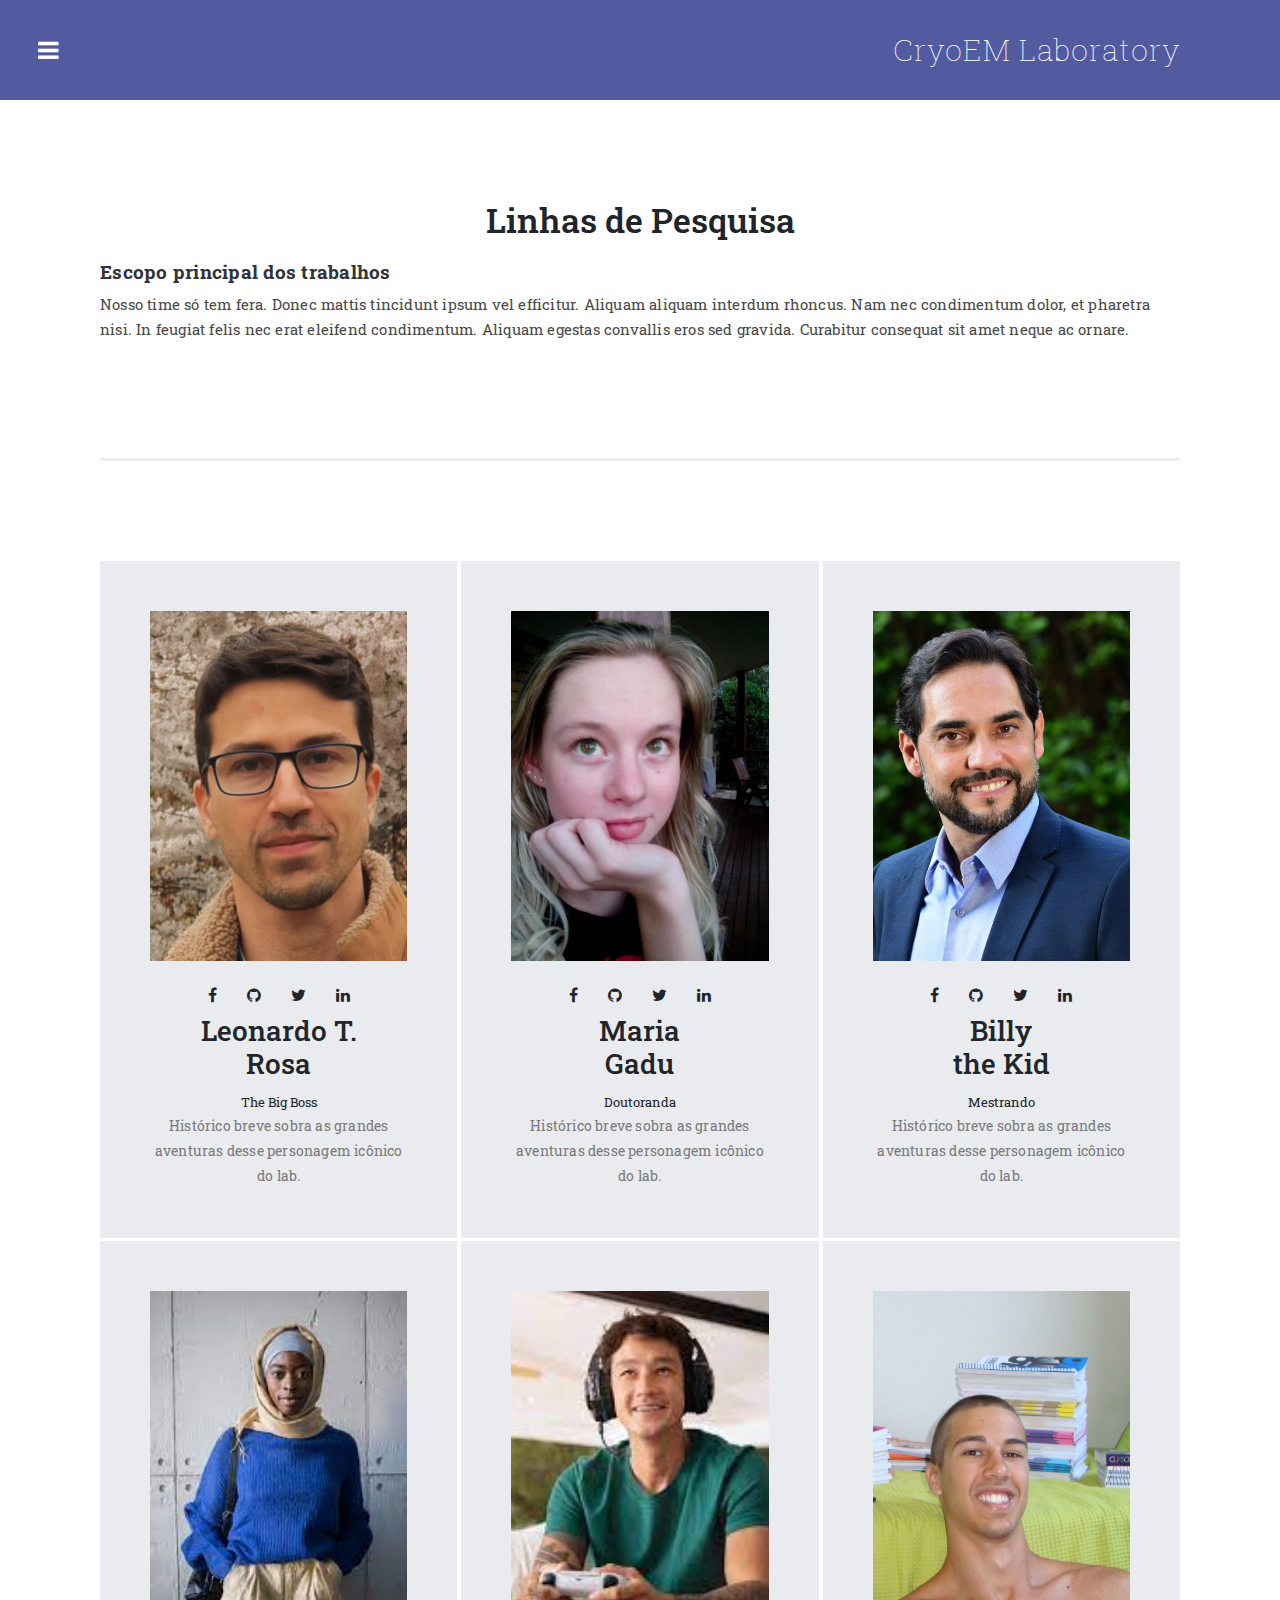
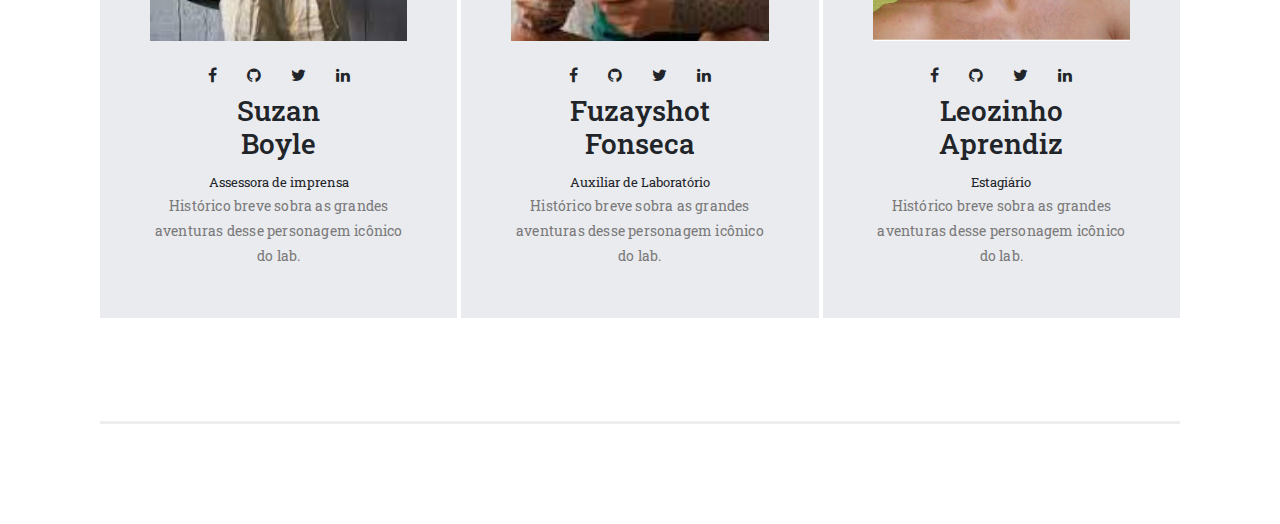
<file: people.html>
<!DOCTYPE html>
<html lang="en">

  <head>

    <meta charset="utf-8">
    <meta name="viewport" content="width=device-width, initial-scale=1, shrink-to-fit=no">
    <meta name="description" content="">
    <meta name="author" content="">
    <link href="https://fonts.googleapis.com/css?family=Roboto:100,300,400,500,700" rel="stylesheet">

    <title>CryoEM - UNICAMP</title>
    <!-- Website Icon -->
    <link rel="shortcut icon" href="assets/images/logo.ico" type="image/x-icon">
    <!-- Bootstrap core CSS -->
    <link href="vendor/bootstrap/css/bootstrap.min.css" rel="stylesheet">

<!--
Adapted template from Ramayana CSS Template
Credits to https://templatemo.com/tm-529-ramayana
-->

    <!-- Additional CSS Files -->
    <link rel="stylesheet" href="assets/css/fontawesome.css">
    <link rel="stylesheet" href="assets/css/templatemo-style.css">
    <link rel="stylesheet" href="assets/css/owl.css">

  </head>

<body class="is-preload">

    <!-- Wrapper -->
    <div id="wrapper">

        <!-- Main -->
          <div id="main">
            <div class="inner">
  
              <!-- Header -->
              <header id="header">
                <div class="logo">
                  <a href="index.html">CryoEM Laboratory</a>
                </div>
              </header>
  
              <!-- heading -->
              <section>
                <div class="page-heading">
                    <div class="container-fluid">
                      <div class="row">
                        <div class="col-md-12">
                          <h1 style="display: flex; justify-content: center;">Linhas de Pesquisa</h1>
                          <div class="down-content">
                            <h4>Escopo principal dos trabalhos</h4>
                            <p>Nosso time só tem fera. Donec mattis tincidunt ipsum vel efficitur. Aliquam aliquam interdum rhoncus. Nam nec condimentum dolor, et pharetra nisi. In feugiat felis nec erat eleifend condimentum. Aliquam egestas convallis eros sed gravida. Curabitur consequat sit amet neque ac ornare.</p>
                          </div>
                        </div>
                      </div>
                    </div>
                  </div>
              </section>

              <!-- Profile -->
              <!-- Services -->
              <section class="services">
                <div class="container-fluid">
                  <div class="row">
                    <div class="col-md-4">
                      <div class="service-item first-item">
                        <div class="widget clearfix">
                            <div class="hover-br">
                                <img src="assets/images/leo.jpg" alt="" class="img-responsive">
                                <div class="social-up-hover">
                                    <div class="footer-social">
                                        <a href="#" class="btn grd1"><i class="fa fa-facebook"></i></a>
                                        <a href="#" class="btn grd1"><i class="fa fa-github"></i></a>
                                        <a href="#" class="btn grd1"><i class="fa fa-twitter"></i></a>
                                        <a href="#" class="btn grd1"><i class="fa fa-linkedin"></i></a>
                                    </div>
                                </div>
                            </div>
                            <div class="widget-title">
                                <h3>Leonardo T.<br>Rosa</h3>
                                <small>The Big Boss</small>
                            </div>
                            <!-- end title -->
                            <p>Histórico breve sobra as grandes aventuras desse personagem icônico do lab.</p>   
                        </div><!--widget -->
                      </div>
                    </div>
                    <div class="col-md-4">
                      <div class="service-item second-item">
                        <div class="widget clearfix">
                            <div class="hover-br">
                                <img src="assets/images/profile1.jpg" alt="" class="img-responsive">
                                <div class="social-up-hover">
                                    <div class="footer-social">
                                        <a href="#" class="btn grd1"><i class="fa fa-facebook"></i></a>
                                        <a href="#" class="btn grd1"><i class="fa fa-github"></i></a>
                                        <a href="#" class="btn grd1"><i class="fa fa-twitter"></i></a>
                                        <a href="#" class="btn grd1"><i class="fa fa-linkedin"></i></a>
                                    </div>
                                </div>
                            </div>
                            <div class="widget-title">
                                <h3>Maria<br>Gadu</h3>
                                <small>Doutoranda</small>
                            </div>
                            <!-- end title -->
                            <p>Histórico breve sobra as grandes aventuras desse personagem icônico do lab.</p>
                        </div><!--widget -->
                      </div>
                    </div>
                    <div class="col-md-4">
                      <div class="service-item third-item">
                        <div class="widget clearfix">
                            <div class="hover-br">
                                <img src="assets/images/profile2.jpg" alt="" class="img-responsive">
                                <div class="social-up-hover">
                                    <div class="footer-social">
                                        <a href="#" class="btn grd1"><i class="fa fa-facebook"></i></a>
                                        <a href="#" class="btn grd1"><i class="fa fa-github"></i></a>
                                        <a href="#" class="btn grd1"><i class="fa fa-twitter"></i></a>
                                        <a href="#" class="btn grd1"><i class="fa fa-linkedin"></i></a>
                                    </div>
                                </div>
                            </div>
                            <div class="widget-title">
                                <h3>Billy<br>the Kid</h3>
                                <small>Mestrando</small>
                            </div>
                            <!-- end title -->
                            <p>Histórico breve sobra as grandes aventuras desse personagem icônico do lab.</p>
                        </div><!--widget -->
                      </div>
                    </div>
                    <div class="col-md-4">
                      <div class="service-item fourth-item">
                        <div class="widget clearfix">
                            <div class="hover-br">
                                <img src="assets/images/profile3.jpg" alt="" class="img-responsive">
                                <div class="social-up-hover">
                                    <div class="footer-social">
                                        <a href="#" class="btn grd1"><i class="fa fa-facebook"></i></a>
                                        <a href="#" class="btn grd1"><i class="fa fa-github"></i></a>
                                        <a href="#" class="btn grd1"><i class="fa fa-twitter"></i></a>
                                        <a href="#" class="btn grd1"><i class="fa fa-linkedin"></i></a>
                                    </div>
                                </div>
                            </div>
                            <div class="widget-title">
                                <h3>Suzan<br>Boyle</h3>
                                <small>Assessora de imprensa</small>
                            </div>
                            <!-- end title -->
                            <p>Histórico breve sobra as grandes aventuras desse personagem icônico do lab.</p>
                        </div><!--widget -->
                      </div>
                    </div>
                    <div class="col-md-4">
                      <div class="service-item fivth-item">
                        <div class="widget clearfix">
                            <div class="hover-br">
                                <img src="assets/images/profile4.jpg" alt="" class="img-responsive">
                                <div class="social-up-hover">
                                    <div class="footer-social">
                                        <a href="#" class="btn grd1"><i class="fa fa-facebook"></i></a>
                                        <a href="#" class="btn grd1"><i class="fa fa-github"></i></a>
                                        <a href="#" class="btn grd1"><i class="fa fa-twitter"></i></a>
                                        <a href="#" class="btn grd1"><i class="fa fa-linkedin"></i></a>
                                    </div>
                                </div>
                            </div>
                            <div class="widget-title">
                                <h3>Fuzayshot<br>Fonseca</h3>
                                <small>Auxiliar de Laboratório</small>
                            </div>
                            <!-- end title -->
                            <p>Histórico breve sobra as grandes aventuras desse personagem icônico do lab.</p>
                        </div><!--widget -->
                      </div>
                    </div>
                    <div class="col-md-4">
                      <div class="service-item sixth-item">
                        <div class="widget clearfix">
                            <div class="hover-br">
                                <img src="assets/images/profile5.png" alt="" class="img-responsive">
                                <div class="social-up-hover">
                                    <div class="footer-social">
                                        <a href="#" class="btn grd1"><i class="fa fa-facebook"></i></a>
                                        <a href="#" class="btn grd1"><i class="fa fa-github"></i></a>
                                        <a href="#" class="btn grd1"><i class="fa fa-twitter"></i></a>
                                        <a href="#" class="btn grd1"><i class="fa fa-linkedin"></i></a>
                                    </div>
                                </div>
                            </div>
                            <div class="widget-title">
                                <h3>Leozinho<br>Aprendiz</h3>
                                <small>Estagiário</small>
                            </div>
                            <!-- end title -->
                            <p>Histórico breve sobra as grandes aventuras desse personagem icônico do lab.</p>
                        </div><!--widget -->
                      </div>
                    </div>
                  </div>
                </div>
              </section>
              <!-- End of Profile -->


            </div>
          </div>
  
        <!-- Sidebar -->
          <div id="sidebar">
  
            <div class="inner">
  
              <!-- Search Box -->
              <section id="search" class="alt">
                <img src="assets/images/logotipoB.ico" alt="menu logo">
              </section>
                
              <!-- Menu -->
              <nav id="menu">
                <ul>
                  <li><a href="index.html">Home</a></li>
                  <li>
                    <span class="opener">CryoEM</span>
                    <ul>
                      <li><a href="about.html">Sobre o Laboratório</a></li>
                      <li><a href="people.html">Equipe</a></li>
                      <li><a href="work.html">Projetos e Publicações</a></li>
                    </ul>
                  </li>
                  <li><a href="opportunity.html">Oportunidades</a></li>
                  <li><a href="contact.html">Contato</a></li>
                  <li><a href="https://www.unicamp.br/unicamp/">Unicamp (ext)</a></li>
                </ul>
              </nav>
  
              <!-- Featured Posts -->
              <div class="featured-posts">
                <div class="heading">
                  <h2>Informações</h2>
                </div>
                <div class="owl-carousel owl-theme">
                  <a href="https://pages.cnpem.br/cryo-em/">
                    <div class="featured-item">
                      <img src="assets/images/featured1.png" alt="featured one">
                      <p>Cryo-EM Workshop - CNPEM</p>
                    </div>
                  </a>
                  <a href="https://www.youtube.com/watch?app=desktop&v=K4i3k37XlaY">
                    <div class="featured-item">
                      <img src="assets/images/featured2.jpg" alt="featured two">
                      <p>Dominic Decoco.</p>
                    </div>
                  </a>
                  <a href="https://decs.bvsalud.org/ths/resource/?id=30950">
                    <div class="featured-item">
                      <img src="assets/images/featured3.jpeg" alt="featured three">
                      <p>Fago Mu</p>
                    </div>
                  </a>
                </div>
              </div>
  
              <!-- Footer -->
              <footer id="footer">
                <p class="copyright">Copyright &copy; 2023 BrunoSalata
                <br>Developed by <a rel="nofollow" href="https://github.com/Brunosalata">Bruno Salata Lima</a></p>
              </footer>
  
            </div>
          </div>
  
      </div>

  <!-- Scripts -->
  <!-- Bootstrap core JavaScript -->
    <script src="vendor/jquery/jquery.min.js"></script>
    <script src="vendor/bootstrap/js/bootstrap.bundle.min.js"></script>

    <script src="assets/js/browser.min.js"></script>
    <script src="assets/js/breakpoints.min.js"></script>
    <script src="assets/js/transition.js"></script>
    <script src="assets/js/owl-carousel.js"></script>
    <script src="assets/js/custom.js"></script>
</body>


  </body>

</html>
</file>
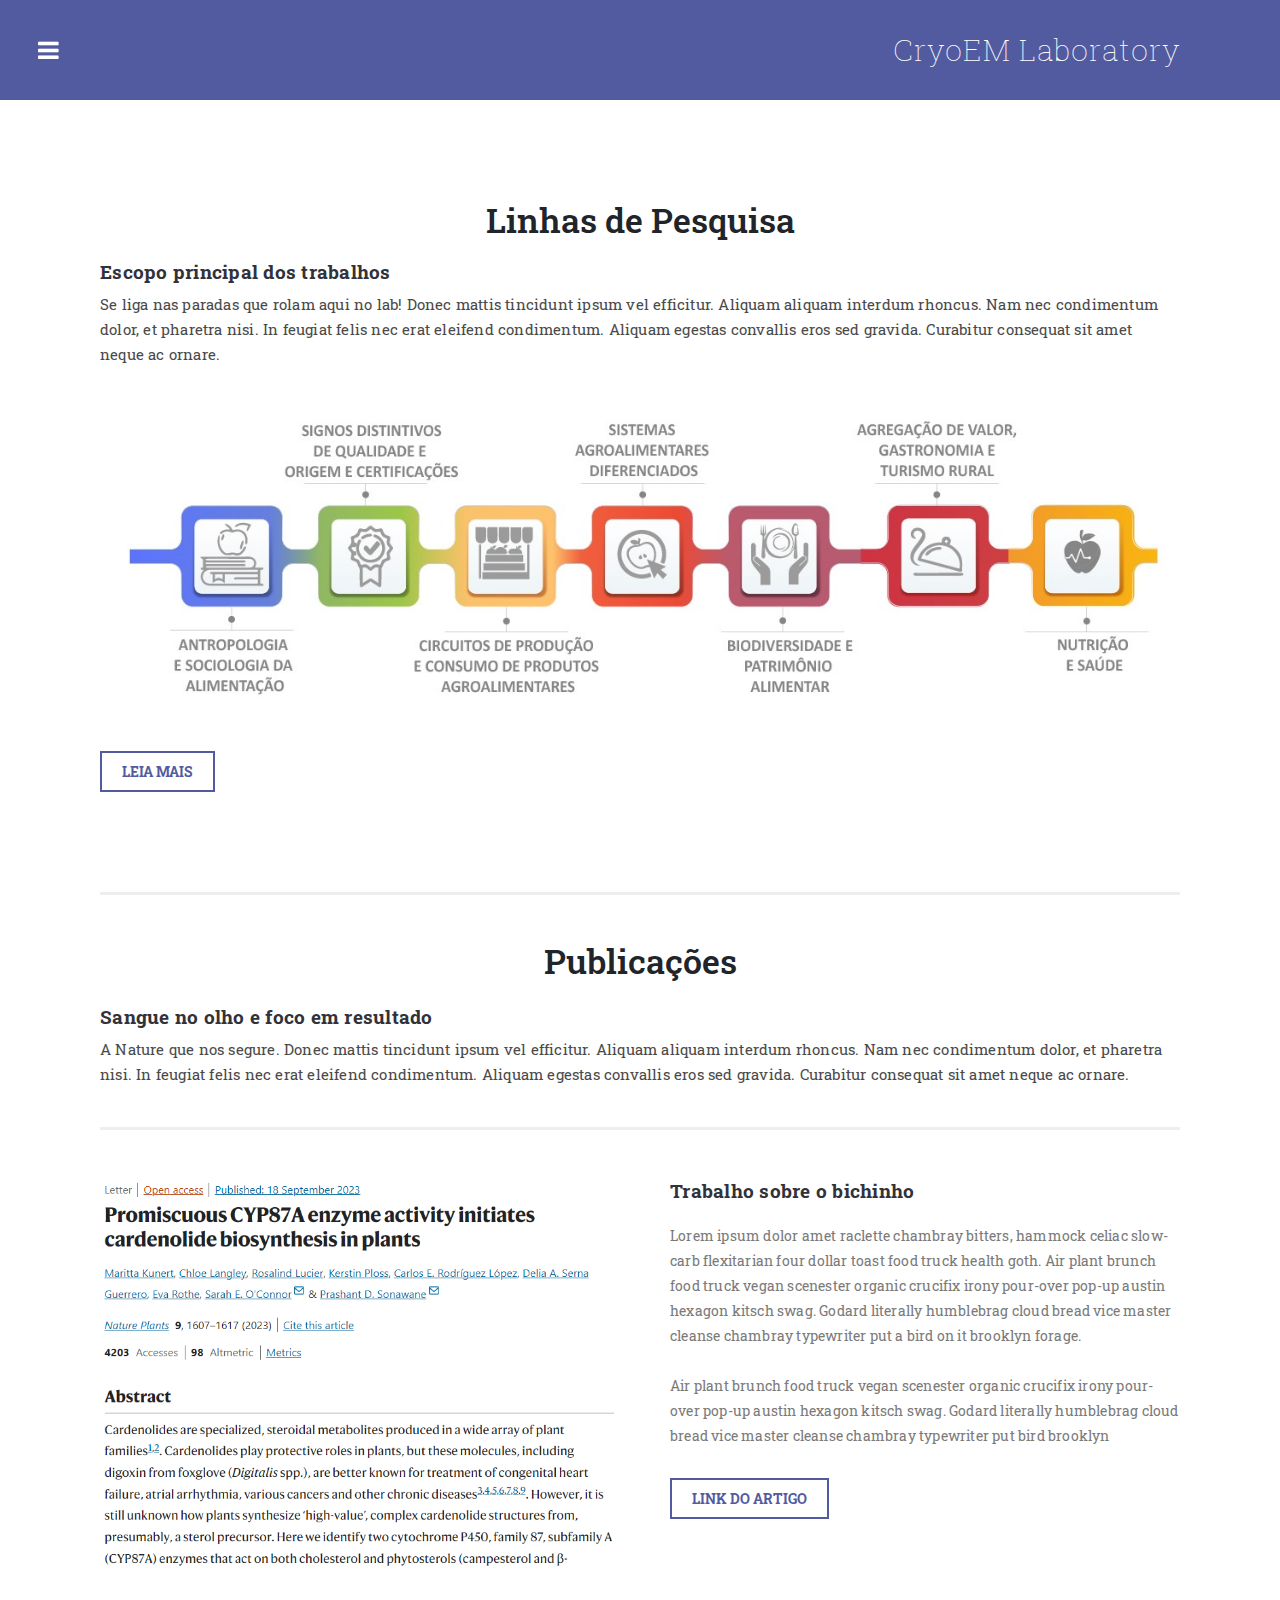
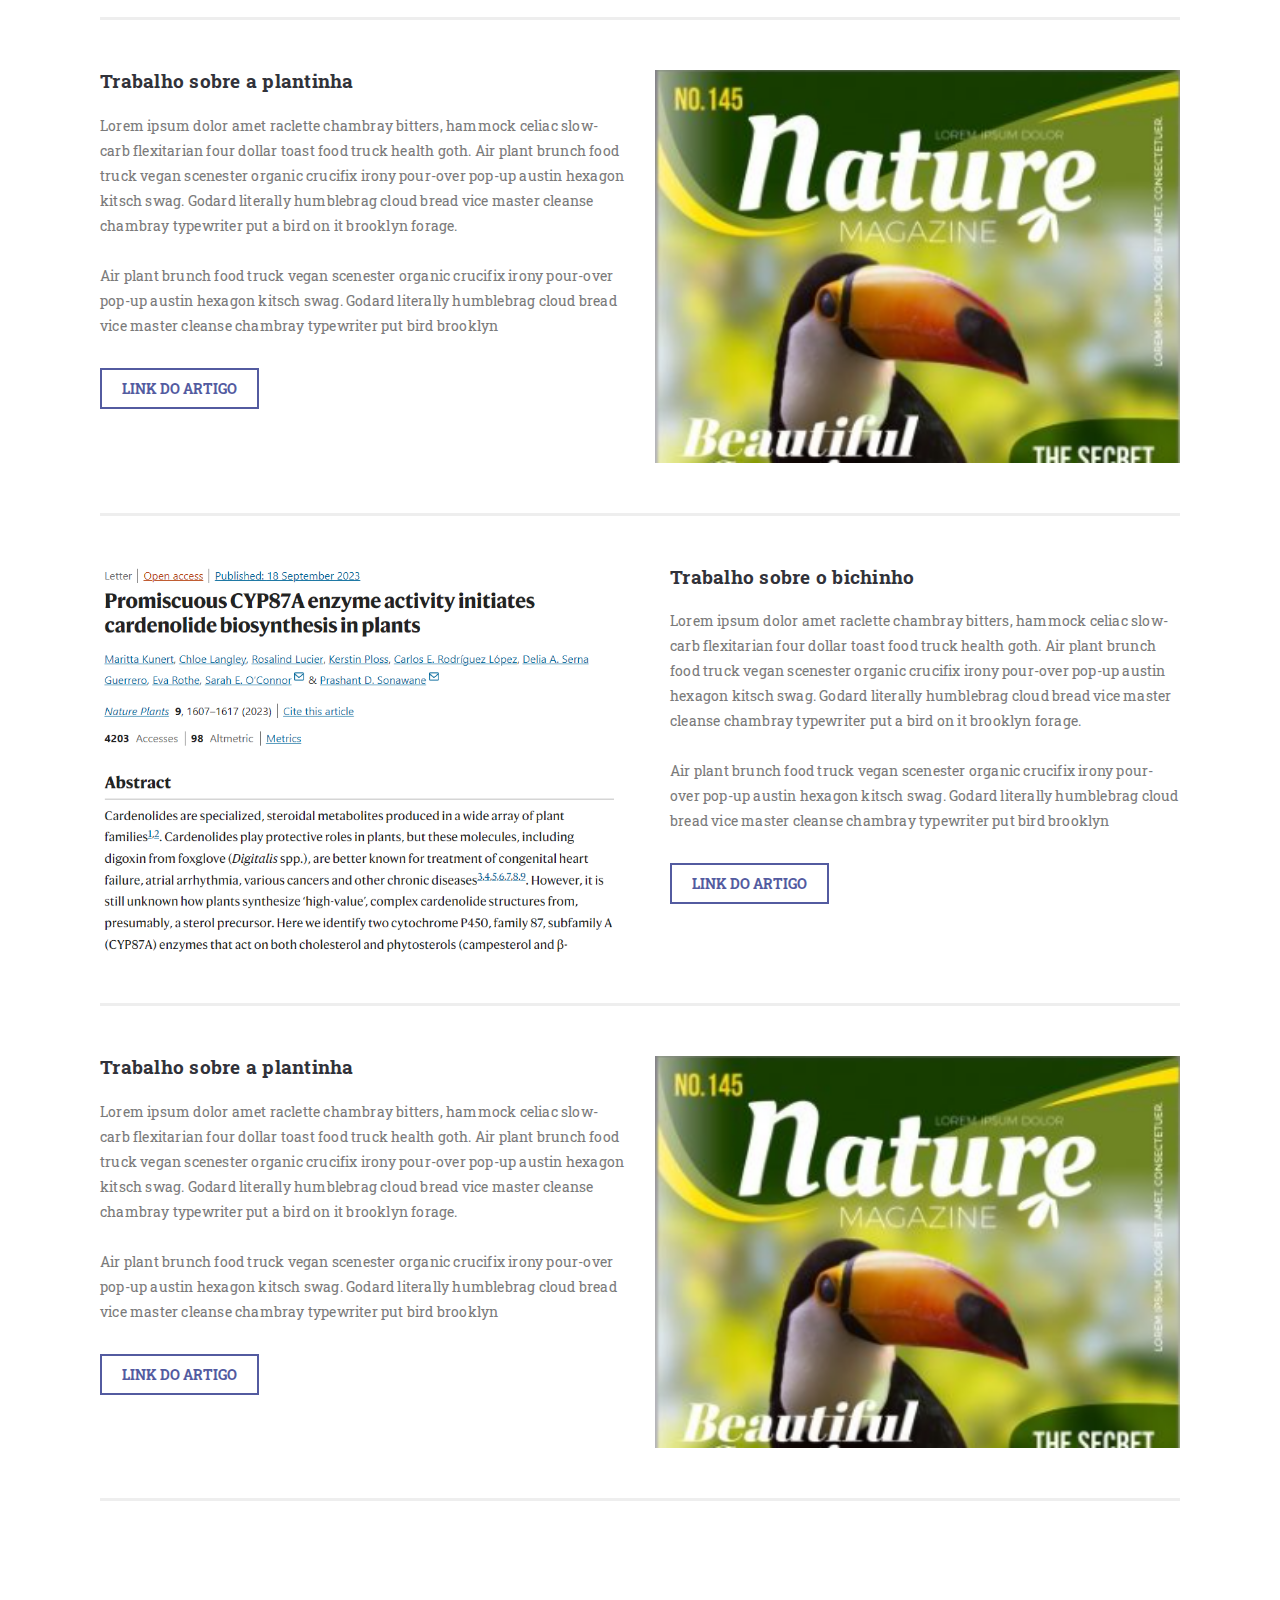
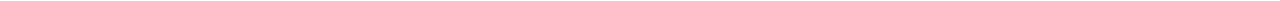
<file: work.html>
<!DOCTYPE html>
<html lang="en">

  <head>

    <meta charset="utf-8">
    <meta name="viewport" content="width=device-width, initial-scale=1, shrink-to-fit=no">
    <meta name="description" content="">
    <meta name="author" content="">
    <link href="https://fonts.googleapis.com/css?family=Roboto:100,300,400,500,700" rel="stylesheet">

    <title>CryoEM - UNICAMP</title>
    <!-- Website Icon -->
    <link rel="shortcut icon" href="assets/images/logo.ico" type="image/x-icon">
    <!-- Bootstrap core CSS -->
    <link href="vendor/bootstrap/css/bootstrap.min.css" rel="stylesheet">

<!--
Adapted template from Ramayana CSS Template
Credits to https://templatemo.com/tm-529-ramayana
-->

    <!-- Additional CSS Files -->
    <link rel="stylesheet" href="assets/css/fontawesome.css">
    <link rel="stylesheet" href="assets/css/templatemo-style.css">
    <link rel="stylesheet" href="assets/css/owl.css">

  </head>

<body class="is-preload">

    <!-- Wrapper -->
    <div id="wrapper">

        <!-- Main -->
          <div id="main">
            <div class="inner">
  
              <!-- Header -->
              <header id="header">
                <div class="logo">
                  <a href="index.html">CryoEM Laboratory</a>
                </div>
              </header>

              <div class="page-heading">
                <div class="container-fluid">
                  <div class="row">
                    <div class="col-md-12">
                      <h1 style="display: flex; justify-content: center;">Linhas de Pesquisa</h1>
                      <div class="down-content">
                        <h4>Escopo principal dos trabalhos</h4>
                        <p>Se liga nas paradas que rolam aqui no lab! Donec mattis tincidunt ipsum vel efficitur. Aliquam aliquam interdum rhoncus. Nam nec condimentum dolor, et pharetra nisi. In feugiat felis nec erat eleifend condimentum. Aliquam egestas convallis eros sed gravida. Curabitur consequat sit amet neque ac ornare.</p><br>
                      </div>
                    </div>
                  </div>
                </div>
              </div>
              
              <!-- Top Image -->
              <section class="top-image">
                <div class="container-fluid">
                  <div class="row">
                    <div class="col-md-12">
                      <img src="assets/images/work1.jpg" alt="linhas de pesquisa"><br>
                      <div class="primary-button">
                        <a href="#">Leia mais</a>
                      </div>
                    </div>
                  </div>
                </div>
              </section>
  
              <section style="padding: 20px 0px 0px 0px;">
              <div class="page-heading">
                <div class="container-fluid">
                  <div class="row">
                    <div class="col-md-12">
                      <h1b style="display: flex; justify-content: center;">Publicações</h1b>
                      <div class="down-content">
                        <h4>Sangue no olho e foco em resultado</h4>
                        <p>A Nature que nos segure. Donec mattis tincidunt ipsum vel efficitur. Aliquam aliquam interdum rhoncus. Nam nec condimentum dolor, et pharetra nisi. In feugiat felis nec erat eleifend condimentum. Aliquam egestas convallis eros sed gravida. Curabitur consequat sit amet neque ac ornare.</p><br>
                      </div>
                    </div>
                  </div>
                </div>
              </div>
            </section>
              
              <section class="left-image">
                <!-- Left Image -->
                <div class="left-image">
                  
                  <div class="container-fluid">
                    <div class="row">
                      <div class="col-md-6">
                        <img src="assets/images/published1.png" alt="Nature animal article">
                      </div>
                      <div class="col-md-6">
                        <div class="right-content">
                          <h4>Trabalho sobre o bichinho</h4>
                          <p>Lorem ipsum dolor amet raclette chambray bitters, hammock celiac slow-carb flexitarian four dollar toast food truck health goth. Air plant brunch food truck vegan scenester organic crucifix irony pour-over pop-up austin hexagon kitsch swag. Godard literally humblebrag cloud bread vice master cleanse chambray typewriter put a bird on it brooklyn forage.<br><br>Air plant brunch food truck vegan scenester organic crucifix irony pour-over pop-up austin hexagon kitsch swag. Godard literally humblebrag cloud bread vice master cleanse chambray typewriter put bird brooklyn</p>
                          <div class="primary-button">
                            <a href="https://www.nature.com/articles/087380b0">Link do artigo</a>
                          </div>
                        </div>
                      </div>
                    </div>
                  </div>
                </div>
              </section>
              <section class="right-image">
                <!-- Right Image -->
                <div class="right-image">
                  <div class="container-fluid">
                    <div class="row">
                      <div class="col-md-6">
                        <div class="right-content">
                          <h4>Trabalho sobre a plantinha</h4>
                          <p>Lorem ipsum dolor amet raclette chambray bitters, hammock celiac slow-carb flexitarian four dollar toast food truck health goth. Air plant brunch food truck vegan scenester organic crucifix irony pour-over pop-up austin hexagon kitsch swag. Godard literally humblebrag cloud bread vice master cleanse chambray typewriter put a bird on it brooklyn forage.<br><br>Air plant brunch food truck vegan scenester organic crucifix irony pour-over pop-up austin hexagon kitsch swag. Godard literally humblebrag cloud bread vice master cleanse chambray typewriter put bird brooklyn</p>
                          <div class="primary-button">
                            <a href="https://www.nature.com/articles/s41477-023-01515-9">Link do artigo</a>
                          </div>
                        </div>
                      </div>
                      <div class="col-md-6">
                        <img src="assets/images/published2.png" alt="Nature plant article">
                      </div>
                    </div>
                  </div>
                </div>
              </section> 
              <section class="left-image">
                <!-- Left Image -->
                <div class="left-image">
                  
                  <div class="container-fluid">
                    <div class="row">
                      <div class="col-md-6">
                        <img src="assets/images/published1.png" alt="Nature animal article">
                      </div>
                      <div class="col-md-6">
                        <div class="right-content">
                          <h4>Trabalho sobre o bichinho</h4>
                          <p>Lorem ipsum dolor amet raclette chambray bitters, hammock celiac slow-carb flexitarian four dollar toast food truck health goth. Air plant brunch food truck vegan scenester organic crucifix irony pour-over pop-up austin hexagon kitsch swag. Godard literally humblebrag cloud bread vice master cleanse chambray typewriter put a bird on it brooklyn forage.<br><br>Air plant brunch food truck vegan scenester organic crucifix irony pour-over pop-up austin hexagon kitsch swag. Godard literally humblebrag cloud bread vice master cleanse chambray typewriter put bird brooklyn</p>
                          <div class="primary-button">
                            <a href="https://www.nature.com/articles/087380b0">Link do artigo</a>
                          </div>
                        </div>
                      </div>
                    </div>
                  </div>
                </div>
              </section>
              <section class="right-image">
                <!-- Right Image -->
                <div class="right-image">
                  <div class="container-fluid">
                    <div class="row">
                      <div class="col-md-6">
                        <div class="right-content">
                          <h4>Trabalho sobre a plantinha</h4>
                          <p>Lorem ipsum dolor amet raclette chambray bitters, hammock celiac slow-carb flexitarian four dollar toast food truck health goth. Air plant brunch food truck vegan scenester organic crucifix irony pour-over pop-up austin hexagon kitsch swag. Godard literally humblebrag cloud bread vice master cleanse chambray typewriter put a bird on it brooklyn forage.<br><br>Air plant brunch food truck vegan scenester organic crucifix irony pour-over pop-up austin hexagon kitsch swag. Godard literally humblebrag cloud bread vice master cleanse chambray typewriter put bird brooklyn</p>
                          <div class="primary-button">
                            <a href="https://www.nature.com/articles/s41477-023-01515-9">Link do artigo</a>
                          </div>
                        </div>
                      </div>
                      <div class="col-md-6">
                        <img src="assets/images/published2.png" alt="Nature plant article">
                      </div>
                    </div>
                  </div>
                </div>
              </section> 
            </div>
          </div>
          
  
        <!-- Sidebar -->
          <div id="sidebar">
  
            <div class="inner">
  
              <!-- Search Box -->
              <section id="search" class="alt">
                <img src="assets/images/logotipoB.ico" alt="menu logo">
              </section>
                
              <!-- Menu -->
              <nav id="menu">
                <ul>
                  <li><a href="index.html">Home</a></li>
                  <li>
                    <span class="opener">CryoEM</span>
                    <ul>
                      <li><a href="about.html">Sobre o Laboratório</a></li>
                      <li><a href="people.html">Equipe</a></li>
                      <li><a href="work.html">Projetos e Publicações</a></li>
                    </ul>
                  </li>
                  <li><a href="opportunity.html">Oportunidades</a></li>
                  <li><a href="contact.html">Contato</a></li>
                  <li><a href="https://www.unicamp.br/unicamp/">Unicamp (ext)</a></li>
                </ul>
              </nav>
  
              <!-- Featured Posts -->
              <div class="featured-posts">
                <div class="heading">
                  <h2>Informações</h2>
                </div>
                <div class="owl-carousel owl-theme">
                  <a href="https://pages.cnpem.br/cryo-em/">
                    <div class="featured-item">
                      <img src="assets/images/featured1.png" alt="featured one">
                      <p>Cryo-EM Workshop - CNPEM</p>
                    </div>
                  </a>
                  <a href="https://www.youtube.com/watch?app=desktop&v=K4i3k37XlaY">
                    <div class="featured-item">
                      <img src="assets/images/featured2.jpg" alt="featured two">
                      <p>Dominic Decoco.</p>
                    </div>
                  </a>
                  <a href="https://decs.bvsalud.org/ths/resource/?id=30950">
                    <div class="featured-item">
                      <img src="assets/images/featured3.jpeg" alt="featured three">
                      <p>Fago Mu</p>
                    </div>
                  </a>
                </div>
              </div>
  
              <!-- Footer -->
              <footer id="footer">
                <p class="copyright">Copyright &copy; 2023 BrunoSalata
                <br>Developed by <a rel="nofollow" href="https://github.com/Brunosalata">Bruno Salata Lima</a></p>
              </footer>
  
            </div>
          </div>
  
      </div>

  <!-- Scripts -->
  <!-- Bootstrap core JavaScript -->
    <script src="vendor/jquery/jquery.min.js"></script>
    <script src="vendor/bootstrap/js/bootstrap.bundle.min.js"></script>

    <script src="assets/js/browser.min.js"></script>
    <script src="assets/js/breakpoints.min.js"></script>
    <script src="assets/js/transition.js"></script>
    <script src="assets/js/owl-carousel.js"></script>
    <script src="assets/js/custom.js"></script>
</body>


  </body>

</html>
</file>
<file: assets/css/templatemo-style.css>
/*
Adapted template from Ramayana CSS Template
Credits to https://templatemo.com/tm-529-ramayana
*/

@import url(fontawesome.css);
@import url("https://fonts.googleapis.com/css?family=Roboto+Slab:400,700");

body {
	font-family: 'Roboto Slab', sans-serif;
}

/* Basic */

input, select, textarea {
	outline: none;
}

a:hover {
	color: #FC3;
	text-decoration: none;
}

p {
	font-size: 14px;
	line-height: 25px;
	color: #7a7a7a;
	letter-spacing: 0.2px;
}

h4 {
	font-size: 19px;
	font-weight: 700;
	color: #31323a;
	letter-spacing: 0.25px;
}

h6 {
	font-size: 17px;
	font-weight: 700;
	color: #31323a;
	letter-spacing: 0.25px;
    margin-top: 30px;
}

img {
	width: 100%;
	overflow: hidden;
}

.primary-button a,
button {
	font-size: 14px;
	font-weight: 700;
	text-transform: uppercase;
    background-color: transparent;
	display: inline-block;
	padding: 8px 20px;
	color: #535ba0;
	border: 2px solid #535ba0;
	transition: all 0.5s;
}
.primary-button a:hover,
button:hover {
	color: #fff;
	background-color: rgba(83,91,160,1);
}

section#search {
	border-bottom: none;
	padding-bottom: 0px;
}

section {
	border-bottom: 3px solid #eee;
	padding-bottom: 100px;
}

/* Wrapper */

#wrapper {
    display: -moz-flex;
    display: -webkit-flex;
    display: -ms-flex;
    display: flex;
    -moz-flex-direction: row-reverse;
    -webkit-flex-direction: row-reverse;
    -ms-flex-direction: row-reverse;
    flex-direction: row-reverse;
    min-height: 100vh;
}


/* Main */

#main {
    -moz-flex-grow: 1;
    -webkit-flex-grow: 1;
    -ms-flex-grow: 1;
    flex-grow: 1;
    -moz-flex-shrink: 1;
    -webkit-flex-shrink: 1;
    -ms-flex-shrink: 1;
    flex-shrink: 1;
    width: 100%;
}

#main > .inner {
    padding: 100px;
}

/* Banner */
.main-banner .container-fluid {
	padding-left: 0px;
	padding-right: 0px;
}
.main-banner .banner-content {
	background-image: url(../images/main-banner.jpg);
	background-size: cover;
	background-repeat: no-repeat;
}

.main-banner .banner-content .banner-caption {
    max-width: 450px;
	background-color: rgba(250,250,250,0.95);
	margin: 50px;
	padding: 50px;
}

.main-banner .banner-content .banner-caption h4 {
	font-size: 38px;
	font-weight: 700;
	color: #31323a;
	letter-spacing: 0.25px;
	margin: 0px;
}

.main-banner .banner-content .banner-caption em {
	font-style: normal;
	color: #535ba0;
}

.main-banner .banner-content .banner-caption span {
	font-size: 15px;
	color: #aaaaaa;
	letter-spacing: 0.5px;
	display: inline-block;
	margin-top: 20px;
	margin-bottom: 20px;
}

.main-banner .banner-content .banner-caption p {
	margin-bottom: 30px;
}


/* Services */

.services {
	margin-top: 100px;
}

.services img {
	height: 350px;
	display: inline-block;
	margin-bottom: 15px;
	background-size: cover;
	background-repeat: no-repeat;
	transition: all 0.5s;
    object-fit: cover;
}

.services .container-fluid {
	padding-left: 13px;
	padding-right: 13px;
}

.services .col-md-4 {
	padding-left: 2px;
	padding-right: 2px;
}

.services .service-item {
	margin-bottom: 3px;
	background-color: #eaebef;
	padding: 50px;
	text-align: center;
	transition: all 0.5s;
}

.services .service-item .icon {
	width: 50px;
	height: 50px;
	display: inline-block;
	margin-bottom: 30px;
	background-size: cover;
	background-repeat: no-repeat;
	transition: all 0.5s;
}

.services .first-item .icon {
	background-image: url(../images/icon_01.png);
}
.services .first-item:hover .icon {
	background-image: url(../images/icon_hover_01.png);
}

.services .second-item .icon {
	background-image: url(../images/icon_02.png);
}
.services .second-item:hover .icon {
	background-image: url(../images/icon_hover_02.png);
}

.services .third-item .icon {
	background-image: url(../images/icon_03.png);
}
.services .third-item:hover .icon {
	background-image: url(../images/icon_hover_03.png);
}

.services .fourth-item .icon {
	background-image: url(../images/icon_04.png);
}
.services .fourth-item:hover .icon {
	background-image: url(../images/icon_hover_04.png);
}

.services .fivth-item .icon {
	background-image: url(../images/icon_05.png);
}
.services .fivth-item:hover .icon {
	background-image: url(../images/icon_hover_05.png);
}

.services .sixth-item .icon {
	background-image: url(../images/icon_06.png);
}
.services .sixth-item:hover .icon {
	background-image: url(../images/icon_hover_06.png);
}

.services .service-item:hover {
	background-color: #535ba0;
}
.services .service-item:hover h4,
.services .service-item:hover p {
	color: #fff;
}

.services .service-item h4 {
	margin-bottom: 20px;
	transition: all 0.5s;
}

.services .service-item  p {
	margin-bottom: 0px;
	transition: all 0.5s;
}

/* Top Image */

.top-image {
	margin-top: 0px;
}

.top-image .container-fluid {
	padding-left: 0px;
	padding-right: 0px;
}

.top-image h4 {
	margin: 30px 0px 20px 0px;
}

.top-image .primary-button {
	margin-top: 30px;
}

/* Left Image */
.left-image {
	margin-top: 50px;
}

.left-image .container-fluid {
	padding-left: 0px;
	padding-right: 0px;
    margin-bottom: -50px;
}

.left-image .right-content {
	margin-left: 15px;
}

.left-image h4 {
	margin: 0px 0px 20px 0px;
}

.left-image .primary-button {
	margin-top: 30px;
}

/* Right Image */
section.right-image {
	padding-bottom: 0px;
}

.right-image {
	margin-top: 50px;
}

.right-image .container-fluid {
	padding-left: 0px;
	padding-right: 0px;
    margin-bottom: 50px;
}

.right-image .left-content {
	margin-right: 15px;
}

.right-image h4 {
	margin: 0px 0px 20px 0px;
}

.right-image .primary-button {
	margin-top: 30px;
}

/* Simple Post */
.simple-post {
    margin-top: 80px;
}

.simple-post .container-fluid {
    padding-left: 0px;
    padding-right: 0px;
}

.simple-post p {
    margin-top: 30px;
    margin-bottom: 0px;
}

/* Contact Form */

section.contact-form {
    padding-bottom: 0px;
    border-bottom: none;
}

.contact-form {
    margin-top: 100px;
}

.contact-form .container-fluid {
    padding-left: 0px;
    padding-right: 0px;
}

.contact-form input {
    font-size: 14px;
    color: #7a7a7a;
    width: 100%;
    height: 50px;
    border-radius: 0px;
    border: 2px solid #eee;
    outline: none;
    padding-left: 20px;
    line-height: 50px;
    margin-bottom: 40px;
}

.contact-form input:focus {
    outline: none;
    box-shadow: none;
    border-color: #535ba0;
}

.contact-form textarea {
    font-size: 14px;
    color: #7a7a7a;
    width: 100%;
    max-width: 100%;
    height: 160px;
    max-height: 220px;
    border-radius: 0px;
    border: 2px solid #eee;
    outline: none;
    padding-left: 20px;
    line-height: 50px;
    margin-bottom: 40px;
}

.contact-form textarea:focus {
    outline: none;
    box-shadow: none;
    border-color: #535ba0;
}

.contact-form button {
    font-size: 14px;
    font-weight: 700;
    text-transform: uppercase;
    display: inline-block;
    padding: 8px 20px;
    color: #535ba0;
    background-color: transparent;
    border: 2px solid #535ba0;
    transition: all 0.5s;
    cursor: pointer;
}

.contact-form button:hover {
    color: #fff;
    background-color: rgba(83,91,160,1);
}

/* Tables */

section.tables {
    margin-top: 80px;
    border-top: 3px solid #eee!important;
    padding-top: 100px;
}

section.tables .container-fluid {
    padding-left: 0px;
    padding-right: 0px;
}

.default-table {
    -webkit-overflow-scrolling: touch;
    overflow-x: auto;
    background-color: #f7f7f7;
    padding: 50px;
}

.alternate-table {
    margin-top: 50px;
    -webkit-overflow-scrolling: touch;
    overflow-x: auto;
    background-color: #f7f7f7;
    padding: 50px;
}

.alternate-table table td {
    border-right: 2px solid #f7f7f7;
}

.alternate-table table td:last-child {
    border-right: none;
}


table {
    width: 100%;
}

table tbody tr {
    border-left: 0;
    border-right: 0;
    border-bottom: 10px solid #f7f7f7;
}

table td {
    padding: 20px;
}

table th {
    padding: 0px 20px 20px 20px;
    font-size: 17px;
    font-weight: 700;
    letter-spacing: 0.5px;
    text-align: left;
    text-transform: capitalize;
}

    @media screen and (max-width: 980px) {

        table th {
            font-size: 15px;
        }

    }

table.alt {
    border-collapse: separate;
}

table.alt tbody tr td {
    border: solid 1px;
    border-left-width: 0;
    border-top-width: 0;
}

    table.alt tbody tr td:first-child {
        border-left-width: 1px;
    }

table.alt tbody tr:first-child td {
    border-top-width: 1px;
}

table.alt thead {
    border-bottom: 0;
}

table.alt tfoot {
    border-top: 0;
}

table tbody tr {
    background-color: #e7e7e7;
}

    table tbody tr:nth-child(2n + 1) {
        background-color: #fff;
    }

table th {
    color: #4a4a4a;
}

ul.table-pagination {
    padding: 0;
    margin-top: 30px;
    list-style: none;
    text-align: center;
}

ul.table-pagination li {
    display: inline-block;
}

ul.table-pagination li:first-child {
    float: left;
}

ul.table-pagination li:last-child {
    float: right;
}

ul.table-pagination li a {
    display: inline-block;
    height: 40px;
    background-color: #e7e7e7;
    text-align: center;
    line-height: 40px;
    padding: 0px 15px;
    min-width: 40px;
    color: #4a4a4a;
    text-transform: uppercase;
    font-size: 13px;
    transition: all 0.5s;
}

ul.table-pagination li a:hover,
ul.table-pagination li.active a {
    background-color: #535ba0;
    color: #fff;
}


/* Forms */

section.forms {
    margin-top: 90px;
}

section.forms .container-fluid {
    padding-left: 0px;
    padding-right: 0px;
}

.forms input,
.forms select {
    font-size: 14px;
    color: #7a7a7a;
    width: 100%;
    height: 50px;
    border-radius: 0px;
    border: 2px solid #eee;
    outline: none;
    padding-left: 20px;
    line-height: 50px;
    margin-bottom: 40px;
}

.forms textarea {
    font-size: 14px;
    color: #7a7a7a;
    width: 100%;
    height: 160px;
    max-height: 220px;
    border-radius: 0px;
    border: 2px solid #eee;
    outline: none;
    padding-left: 20px;
    line-height: 50px;
    margin-bottom: 40px;
}

.forms input:focus,
.forms select:focus,
.forms textarea:focus {
    outline: none;
    box-shadow: none;
    border-color: #535ba0;
}

.forms .radio-item,
.forms .circle-item {
    margin-bottom: 30px;
}

input[type="checkbox"],
input[type="radio"] {
    -moz-appearance: none;
    -webkit-appearance: none;
    -ms-appearance: none;
    appearance: none;
    display: block;
    float: left;
    margin-right: -2rem;
    opacity: 0;
    width: 1rem;
    z-index: -1;
}

input[type="checkbox"] + label,
input[type="radio"] + label {
    text-decoration: none;
    cursor: pointer;
    display: inline-block;
    font-size: 14px;
    letter-spacing: 0;
    text-transform: none;
    font-weight: 300;
    background-color: #eee;
    padding: 20px;
    padding-right: 1rem;
    position: relative;
    min-width: 180px;
    width: 100%;
    display: inline-block;
    line-height: 22px;
}

input[type="checkbox"] + label:before,
input[type="radio"] + label:before {
    -moz-osx-font-smoothing: grayscale;
    -webkit-font-smoothing: antialiased;
    font-family: FontAwesome;
    font-style: normal;
    font-weight: normal;
    text-transform: none !important;
}

input[type="checkbox"] + label:before,
input[type="radio"] + label:before {
    border-radius: 0px;
    background-color: #fff;
    content: '';
    display: inline-block;
    line-height: 30px;
    position: absolute;
    text-align: center;
    width: 30px;
    height: 30px;
    top: 50%;
    transform: translateY(-50%);
    right: 10px;
}

.circle-item input[type="checkbox"] + label:before,
.circle-item input[type="radio"] + label:before {
    border-radius: 50%;
}

input[type="checkbox"]:checked + label:before,
input[type="radio"]:checked + label:before {
    content: '\f00c';
    background-color: #535ba0;
    color: #fff;
}

input[type="checkbox"] + label:before {
    border-radius: 0;
}

input[type="radio"] + label:before {
    border-radius: 0px;
}


/* Buttons */
section.buttons {
    margin-top: 90px;
    border-bottom: none;
    padding-bottom: 0px;
}

section.buttons .container-fluid {
    padding-left: 0px;
    padding-right: 0px;
}

.filled-rectangle-button {
    margin-bottom: 30px;
}
.filled-rectangle-button a {
    font-size: 14px;
    font-weight: 700;
    text-transform: uppercase;
    display: inline-block;
    padding: 8px;
    width: 100%;
    text-align: center;
    letter-spacing: 0.5px;
    color: #fff;
    border: 2px solid #535ba0;
    transition: all 0.5s;
    background-color: rgba(83,91,160,1);
}
.filled-rectangle-button a:hover {
    color: #535ba0;
    background-color: rgba(83,91,160,0.25);
}

.border-rectangle-button {
    margin-bottom: 30px;
}
.border-rectangle-button a {
    font-size: 14px;
    font-weight: 700;
    text-transform: uppercase;
    display: inline-block;
    padding: 8px;
    width: 100%;
    text-align: center;
    letter-spacing: 0.5px;
    color: #535ba0;
    border: 2px solid #535ba0;
    transition: all 0.5s;
    background-color: rgba(83,91,160,0.0);
}
.border-rectangle-button a:hover {
    color: #fff;
    background-color: rgba(83,91,160,1);
}

.filled-radius-button {
    margin-bottom: 30px;
}
.filled-radius-button a {
    font-size: 14px;
    font-weight: 700;
    text-transform: uppercase;
    display: inline-block;
    padding: 8px;
    width: 100%;
    text-align: center;
    letter-spacing: 0.5px;
    color: #fff;
    border: 2px solid #535ba0;
    transition: all 0.5s;
    background-color: rgba(83,91,160,1);
    border-radius: 5px;
}
.filled-radius-button a:hover {
    color: #fff;
    background-color: rgba(83,91,160,0.25);
}

.border-radius-button {
    margin-bottom: 30px;
}
.border-radius-button a {
    font-size: 14px;
    font-weight: 700;
    text-transform: uppercase;
    display: inline-block;
    padding: 8px;
    width: 100%;
    text-align: center;
    letter-spacing: 0.5px;
    color: #535ba0;
    border: 2px solid #535ba0;
    transition: all 0.5s;
    background-color: rgba(83,91,160,0.0);
    border-radius: 5px;
}
.border-radius-button a:hover {
    color: #fff;
    background-color: rgba(83,91,160,1);
}

.filled-rounded-button {
    margin-bottom: 30px;
}
.filled-rounded-button a {
    font-size: 14px;
    font-weight: 700;
    text-transform: uppercase;
    display: inline-block;
    padding: 8px;
    width: 100%;
    text-align: center;
    letter-spacing: 0.5px;
    color: #fff;
    border: 2px solid #535ba0;
    transition: all 0.5s;
    background-color: rgba(83,91,160,1);
    border-radius: 20px;
}
.filled-rounded-button a:hover {
    color: #fff;
    background-color: rgba(83,91,160,0.25);
}

.border-rounded-button {
    margin-bottom: 30px;
}
.border-rounded-button a {
    font-size: 14px;
    font-weight: 700;
    text-transform: uppercase;
    display: inline-block;
    padding: 8px;
    width: 100%;
    text-align: center;
    letter-spacing: 0.5px;
    color: #535ba0;
    border: 2px solid #535ba0;
    transition: all 0.5s;
    background-color: rgba(83,91,160,0.0);
    border-radius: 20px;
}
.border-rounded-button a:hover {
    color: #fff;
    background-color: rgba(83,91,160,1);
}

.filled-icon-button {
    margin-bottom: 30px;
}
.filled-icon-button i {
    margin-right: 8px;
}
.filled-icon-button a {
    font-size: 14px;
    font-weight: 700;
    text-transform: uppercase;
    display: inline-block;
    padding: 8px;
    width: 100%;
    text-align: center;
    letter-spacing: 0.5px;
    color: #fff;
    border: 2px solid #535ba0;
    transition: all 0.5s;
    background-color: rgba(83,91,160,1);
    border-radius: 20px;
}
.filled-icon-button a:hover {
    color: #fff;
    background-color: rgba(83,91,160,0.25);
}

.border-icon-button {
    margin-bottom: 30px;
}
.border-icon-button i {
    margin-right: 8px;
}
.border-icon-button a {
    font-size: 14px;
    font-weight: 700;
    text-transform: uppercase;
    display: inline-block;
    padding: 8px;
    width: 100%;
    text-align: center;
    letter-spacing: 0.5px;
    color: #535ba0;
    border: 2px solid #535ba0;
    transition: all 0.5s;
    background-color: rgba(83,91,160,0.0);
    border-radius: 20px;
}
.border-icon-button a:hover {
    color: #fff;
    background-color: rgba(83,91,160,1);
}

/* Page Heading */

.page-heading .container-fluid {
    padding-left: 0px;
    padding-right: 0px;
}

.page-heading h1 {
    margin-top: 0px;
    font-size: 34px;
    font-weight: 550;
    margin-bottom: 20px;
}

.page-heading h1b {
    margin-top: 20px;
    font-size: 34px;
    font-weight: 550;
    margin-bottom: 20px;
}

.page-heading p {
    font-size: 15px;
    color: #4a4a4a;
}

/* Section Heading */

.section-heading .container-fluid {
    padding-left: 0px;
    padding-right: 0px;
}

.section-heading h2 {
    margin-top: 0px;
    font-size: 24px;
    font-weight: 700;
    margin-bottom: 50px;
}

/* Sidebar */

#sidebar {
    -moz-flex-grow: 0;
    -webkit-flex-grow: 0;
    -ms-flex-grow: 0;
    flex-grow: 0;
    -moz-flex-shrink: 0;
    -webkit-flex-shrink: 0;
    -ms-flex-shrink: 0;
    flex-shrink: 0;
    -moz-transition: margin-left 0.5s ease, box-shadow 0.5s ease;
    -webkit-transition: margin-left 0.5s ease, box-shadow 0.5s ease;
    -ms-transition: margin-left 0.5s ease, box-shadow 0.5s ease;
    transition: margin-left 0.5s ease, box-shadow 0.5s ease;
    background-color: #24252d;
    position: relative;
    width: 420px;
}

#sidebar > .inner {
    position: relative;
    width: 420px;
    padding: 0px 50px;
}

#sidebar > .inner > #search  {
    background-color: #2d2e39;
    height: 100px;
    width: 420px;
    display: inline-flex;
    align-items: center;
    align-content: center;
    margin-left: -50px;
}

#sidebar > .inner > #search img {
	width: auto;
	height: 80px;
	background-color: transparent;
	border: 0;
    margin-top: 13px;
    margin-bottom: 10px;
    margin-left: 50px;
	padding: 0px 0px;
    align-items: center;
    align-content: center;
	color: #fff;
}

#search form:before {
	font-family: 'FontAwesome';
    -moz-transform: scaleX(-1);
    -webkit-transform: scaleX(-1);
    -ms-transform: scaleX(-1);
    transform: scaleX(-1);
    color: #fff;
    content: '\f002';
    cursor: default;
    display: block;
    position: absolute;
    right: 50px;
    text-align: center;
    top: 35px;
    font-size: 18px;
}

#sidebar .toggle {
    text-decoration: none;
    -moz-transition: left 0.5s ease;
    -webkit-transition: left 0.5s ease;
    -ms-transition: left 0.5s ease;
    transition: left 0.5s ease;
    -webkit-tap-highlight-color: rgba(255, 255, 255, 0);
    border: 0;
    display: block;
    color: #fff;
    height: 100px;
    left: 420px;
    line-height: 100px;
    outline: 0;
    overflow: hidden;
    position: absolute;
    text-align: center;
    text-indent: 100px;
    top: 0;
    width: 100px;
    z-index: 10000;
}

#sidebar .toggle:before {
    -moz-osx-font-smoothing: grayscale;
    -webkit-font-smoothing: antialiased;
    font-family: FontAwesome;
    font-style: normal;
    font-weight: normal;
    text-transform: none !important;
}

#sidebar .toggle:before {
    content: '\f0c9';
    font-size: 2rem;
    height: inherit;
    left: 0;
    line-height: inherit;
    position: absolute;
    text-indent: 0;
    top: 0;
    width: inherit;
}

#sidebar.inactive {
    margin-left: -420px;
}

@media screen and (max-width: 1680px) {
    #sidebar {
        width: 380px;
    }
    #sidebar > .inner {
        padding: 0px 30px;
        width: 380px;
    }
    #sidebar .toggle {
        height: 100px;
        left: 380px;
        line-height: 100px;
    }
    #sidebar .toggle:before {
        font-size: 24px;
    }
    #sidebar.inactive {
        margin-left: -380px;
    }
    #sidebar > .inner > #search  {
	    width: 380px;
	    margin-left: -30px;
	}
    #sidebar > .inner > #search img {
	    margin-left: 30px;
	}
	#menu {
		margin-top: 30px;
	}
	.featured-posts {
		margin-left: -30px!important;
		margin-right: -30px!important;
		padding: 30px!important;
	}
}

@media screen and (max-width: 1280px) {
    #sidebar {
        box-shadow: 0 0 5em 0 rgba(0, 0, 0, 0.175);
        height: 100%;
        left: 0;
        position: fixed;
        top: 0;
        z-index: 10000;
    }
    #sidebar.inactive {
        box-shadow: none;
    }
    #sidebar > .inner {
        -webkit-overflow-scrolling: touch;
        height: 100%;
        left: 0;
        overflow-x: hidden;
        overflow-y: auto;
        position: absolute;
        top: 0;
    }
    #sidebar > .inner:after {
        content: '';
        display: block;
        height: 4em;
        width: 100%;
    }
    #sidebar .toggle {
        width: 6em;
    }
    #sidebar .toggle:before {
        font-size: 1.5rem;
        color: #fff;
        background-color: rgba(83,91,160,0.75);
    }
    body.is-preload #sidebar {
        display: none;
    }
}

@media screen and (max-width: 845px) {
    #header .logo a {
        margin-right: 30px!important;
    }
	#main > .inner {
	    padding: 15px;
	}
	#header {
	    margin: -15px!important;
	}
	section.main-banner {
		margin-top: 30px;
	}
    .page-heading h1 {
        margin-top: 80px;
    }
    .page-heading h1 {
        margin-top: 0px;
    }
    #sidebar .toggle {
        text-indent: 8.25em;
        width: 7.25em;
    }
    #sidebar .toggle:before {
        color: #fff;
        margin-left: -0.0855em;
        margin-top: -0.25em;
        font-size: 20px;
        z-index: 1;
    }
    #sidebar .toggle:before {
    	background-color: transparent;
    }
    #sidebar .toggle:after {
        background: rgba(83, 91, 160, 0.90);
        border-radius: 5px;
        content: '';
        height: 60px;
        left: 15px;
        position: absolute;
        top: 15px;
        width: 80px;
    }
    .left-image .right-content {
    	margin-top: 40px;
    	margin-left: 0px;
    }
    .right-image .left-content {
    	margin-bottom: 40px;
    	margin-right: 0px;
    }
    .main-banner {
    	text-align: center;
    }
    .main-banner .banner-content .banner-caption {
    	padding: 30px;
    }
    .contact-form button {
        margin-bottom: 30px;
    }
    .contact-form {
        margin-bottom: 50px;
    }
}

/* Featured Post */

.featured-posts {
	margin-top: 50px;
	position: relative;
	background-color: #1e1f25;
	margin-left: -50px;
	margin-right: -50px;
	padding: 50px;
}

.featured-posts .heading h2 {
	font-size: 19px;
	color: #fff;
	border-bottom: 1px solid #2d2e39;
	padding-bottom: 10px;
	margin-bottom: 25px;
}

.featured-posts p {
	margin-top: 20px;
	color: #fff;
}

.owl-carousel .owl-dots {
	position: absolute;
	top: -55px;
	right: 0;
}

.owl-carousel button.owl-dot {
	width: 10px;
	height: 10px;
	background-color: #2d2e39!important;
	margin-left: 5px;
	outline: none;
}

.owl-carousel button.active {
	background-color: #535ba0!important;
}


/* Header */

#header {
    display: -moz-flex;
    display: -webkit-flex;
    display: -ms-flex;
    display: flex;
    position: relative;
    background-color: #535ba0;
    margin: -100px -100px 100px -100px;
}

#header .logo {
    text-align: right;
    display: inline-block;	
    width: 100%;
    height: 100px;
    line-height: 100px;
}
#header .logo a {
	font-size: 30px;
	text-transform: capitalize;
	letter-spacing: 1px;
	color: #fff;
	font-weight: 50;
	margin-right: 100px;
}


/* Footer */

#footer .copyright {
	text-align: center;
    color: #fff;
    font-size: 14px;
    margin-top: 50px;
}

#footer .copyright p {
	margin-bottom: 0px;
}


/* Menu */
#menu {
	margin-top: 50px;
}

#menu ul {
    -moz-user-select: none;
    -webkit-user-select: none;
    -ms-user-select: none;
    user-select: none;
    color: #3d4449;
    font-family: "Roboto Slab", serif;
    font-family: 400;
    letter-spacing: 0.075em;
    list-style: none;
    margin-bottom: 0;
    padding: 0;
    text-transform: uppercase;
}

#menu ul a,
#menu ul span {
	color: #fff;
    border-bottom: 0;
    cursor: pointer;
    display: block;
    font-size: 15px;
    font-weight: 300;
    padding: 15px 0px;
}
#menu ul li ul a,
#menu ul li ul span {
    padding: 10px 0px;
}

#menu ul a:hover,
#menu ul span:hover {
    color: #535ba0;
}

#menu ul a.opener,
#menu ul span.opener {
    -moz-transition: color 0.2s ease-in-out;
    -webkit-transition: color 0.2s ease-in-out;
    -ms-transition: color 0.2s ease-in-out;
    transition: color 0.2s ease-in-out;
    text-decoration: none;
    -webkit-tap-highlight-color: rgba(255, 255, 255, 0);
    position: relative;
}

#menu ul a.opener:before,
#menu ul span.opener:before {
    -moz-osx-font-smoothing: grayscale;
    -webkit-font-smoothing: antialiased;
    font-family: FontAwesome;
    font-style: normal;
    font-weight: normal;
    text-transform: none !important;
}

#menu ul a.opener:before,
#menu ul span.opener:before {
    -moz-transition: color 0.2s ease-in-out, -moz-transform 0.2s ease-in-out;
    -webkit-transition: color 0.2s ease-in-out, -webkit-transform 0.2s ease-in-out;
    -ms-transition: color 0.2s ease-in-out, -ms-transform 0.2s ease-in-out;
    transition: color 0.2s ease-in-out, transform 0.2s ease-in-out;
    color: #fff;
    content: '\f078';
    position: absolute;
    right: 0;
}

#menu ul a.opener:hover:before,
#menu ul span.opener:hover:before {
    color: #535ba0;
}

#menu ul a.opener.active + ul,
#menu ul span.opener.active + ul {
    display: block;
}

#menu ul a.opener.active:before,
#menu ul span.opener.active:before {
    -moz-transform: rotate(-180deg);
    -webkit-transform: rotate(-180deg);
    -ms-transform: rotate(-180deg);
    transform: rotate(-180deg);
}

#menu > ul > li {
    border-top: solid 1px #1a1b20;
    margin: 0.5em 0 0 0;
    padding: 0.5em 0 0 0;
}

#menu > ul > li > ul {
    color: #9fa3a6;
    display: none;
    margin: 0.5em 0 1.5em 0;
    padding-left: 1em;
}

#menu > ul > li > ul a,
#menu > ul > li > ul span {
    font-size: 13px;
}

#menu > ul > li > ul > li {
    margin: 0.125em 0 0 0;
    padding: 0.125em 0 0 0;
}

#menu > ul > li:first-child {
    border-top: 0;
    margin-top: 0;
    padding-top: 0;
}
</file>
